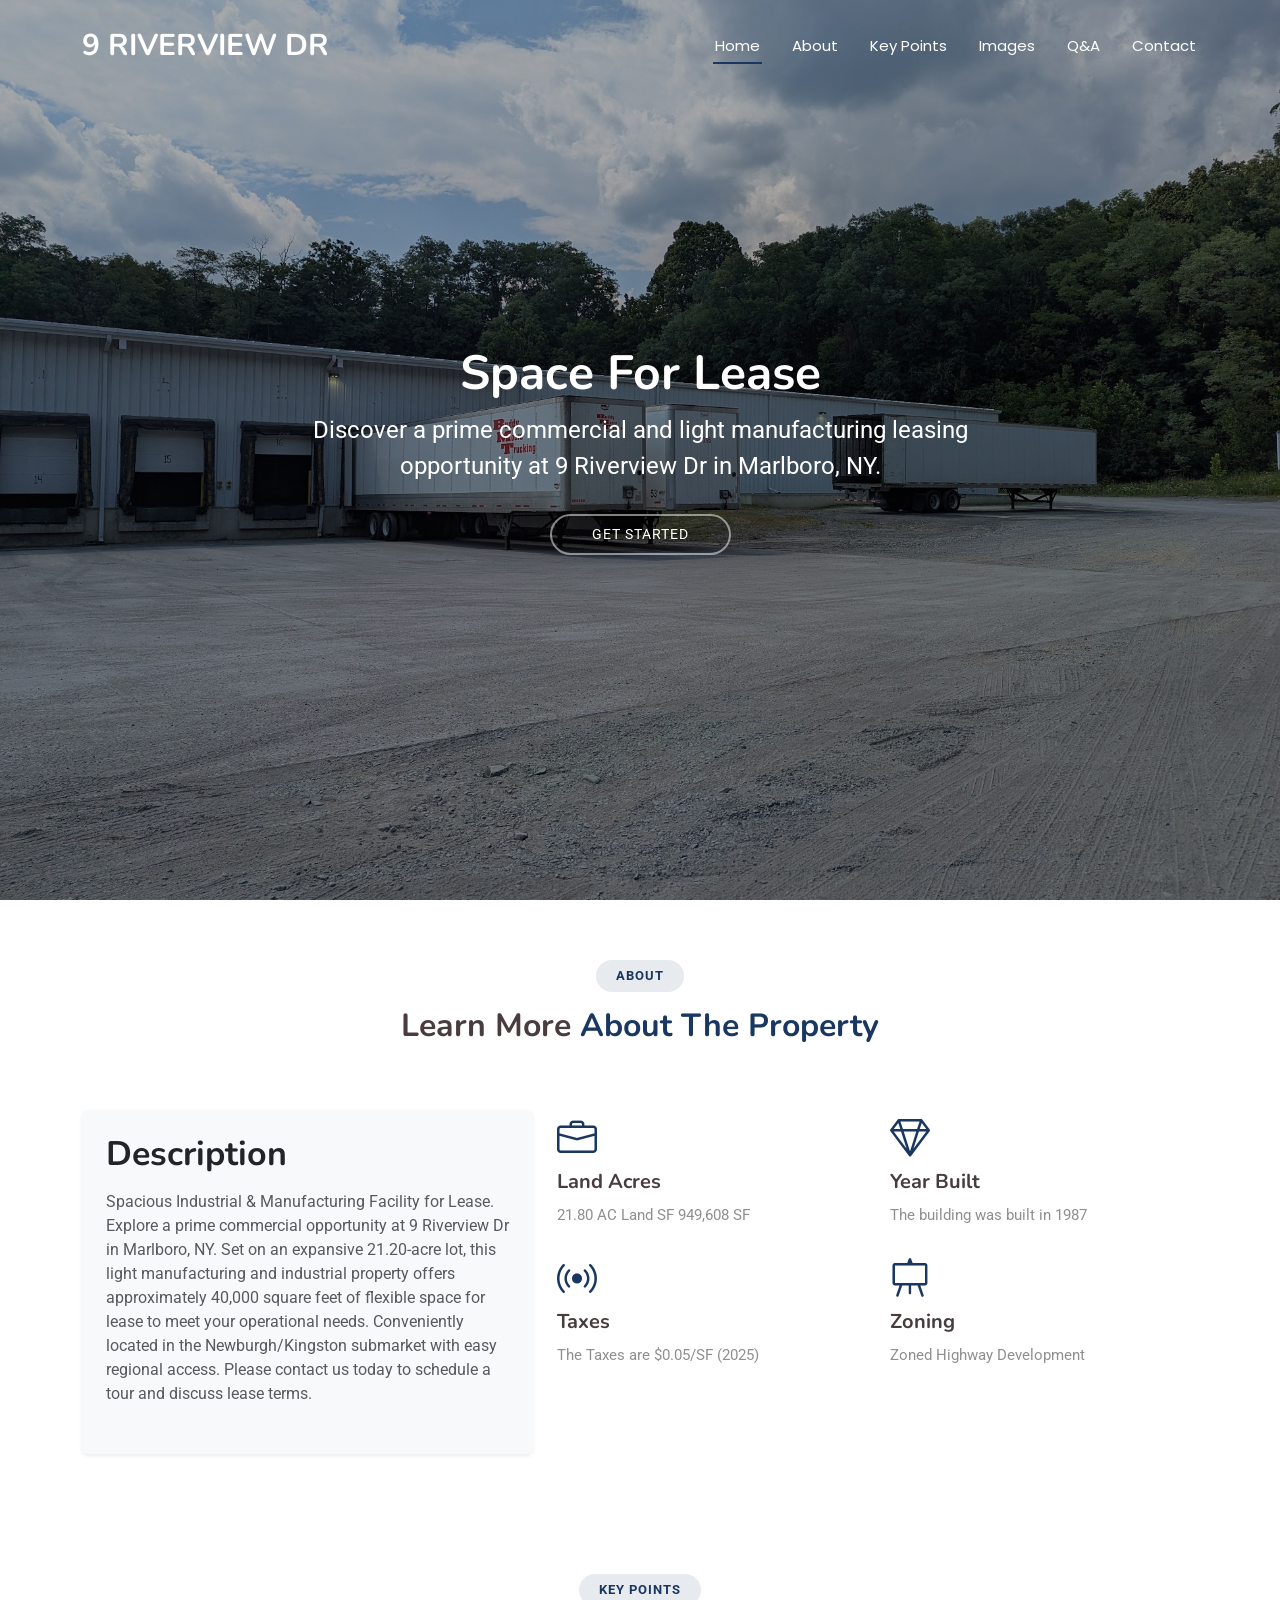
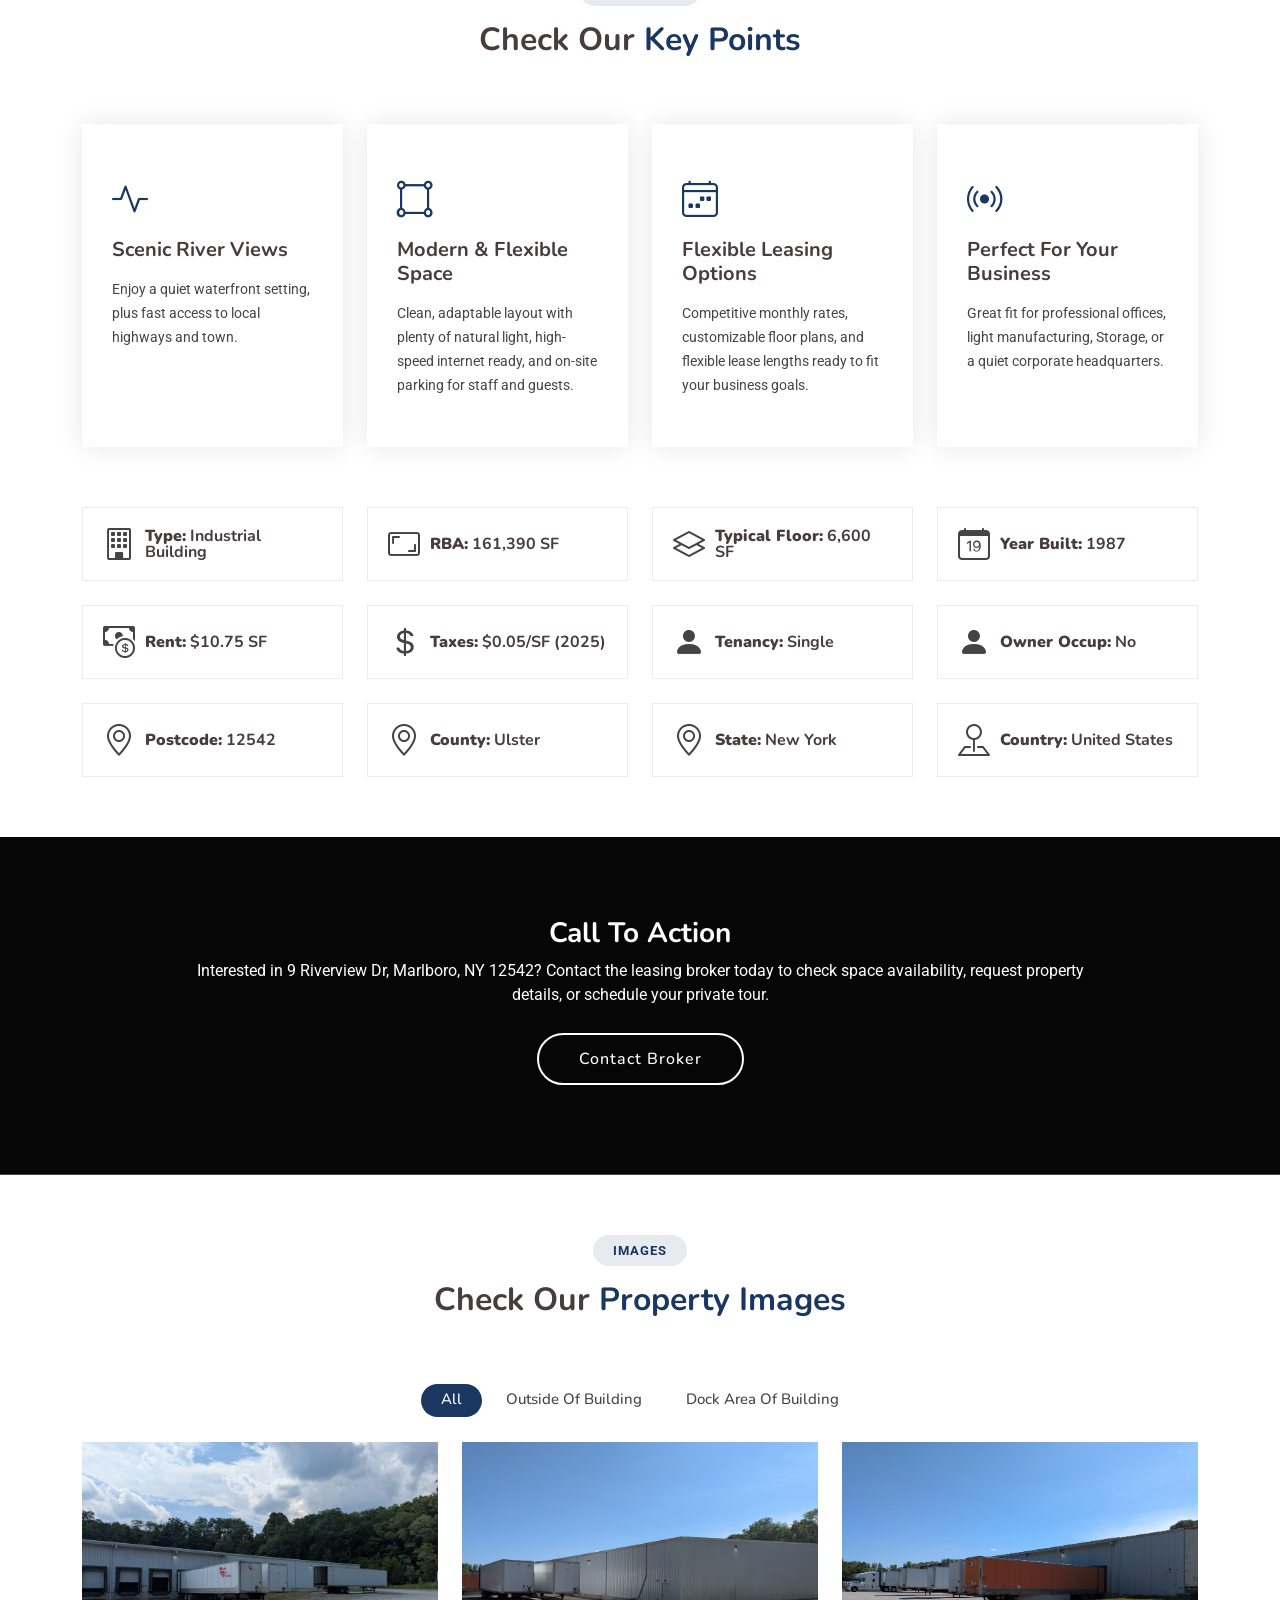
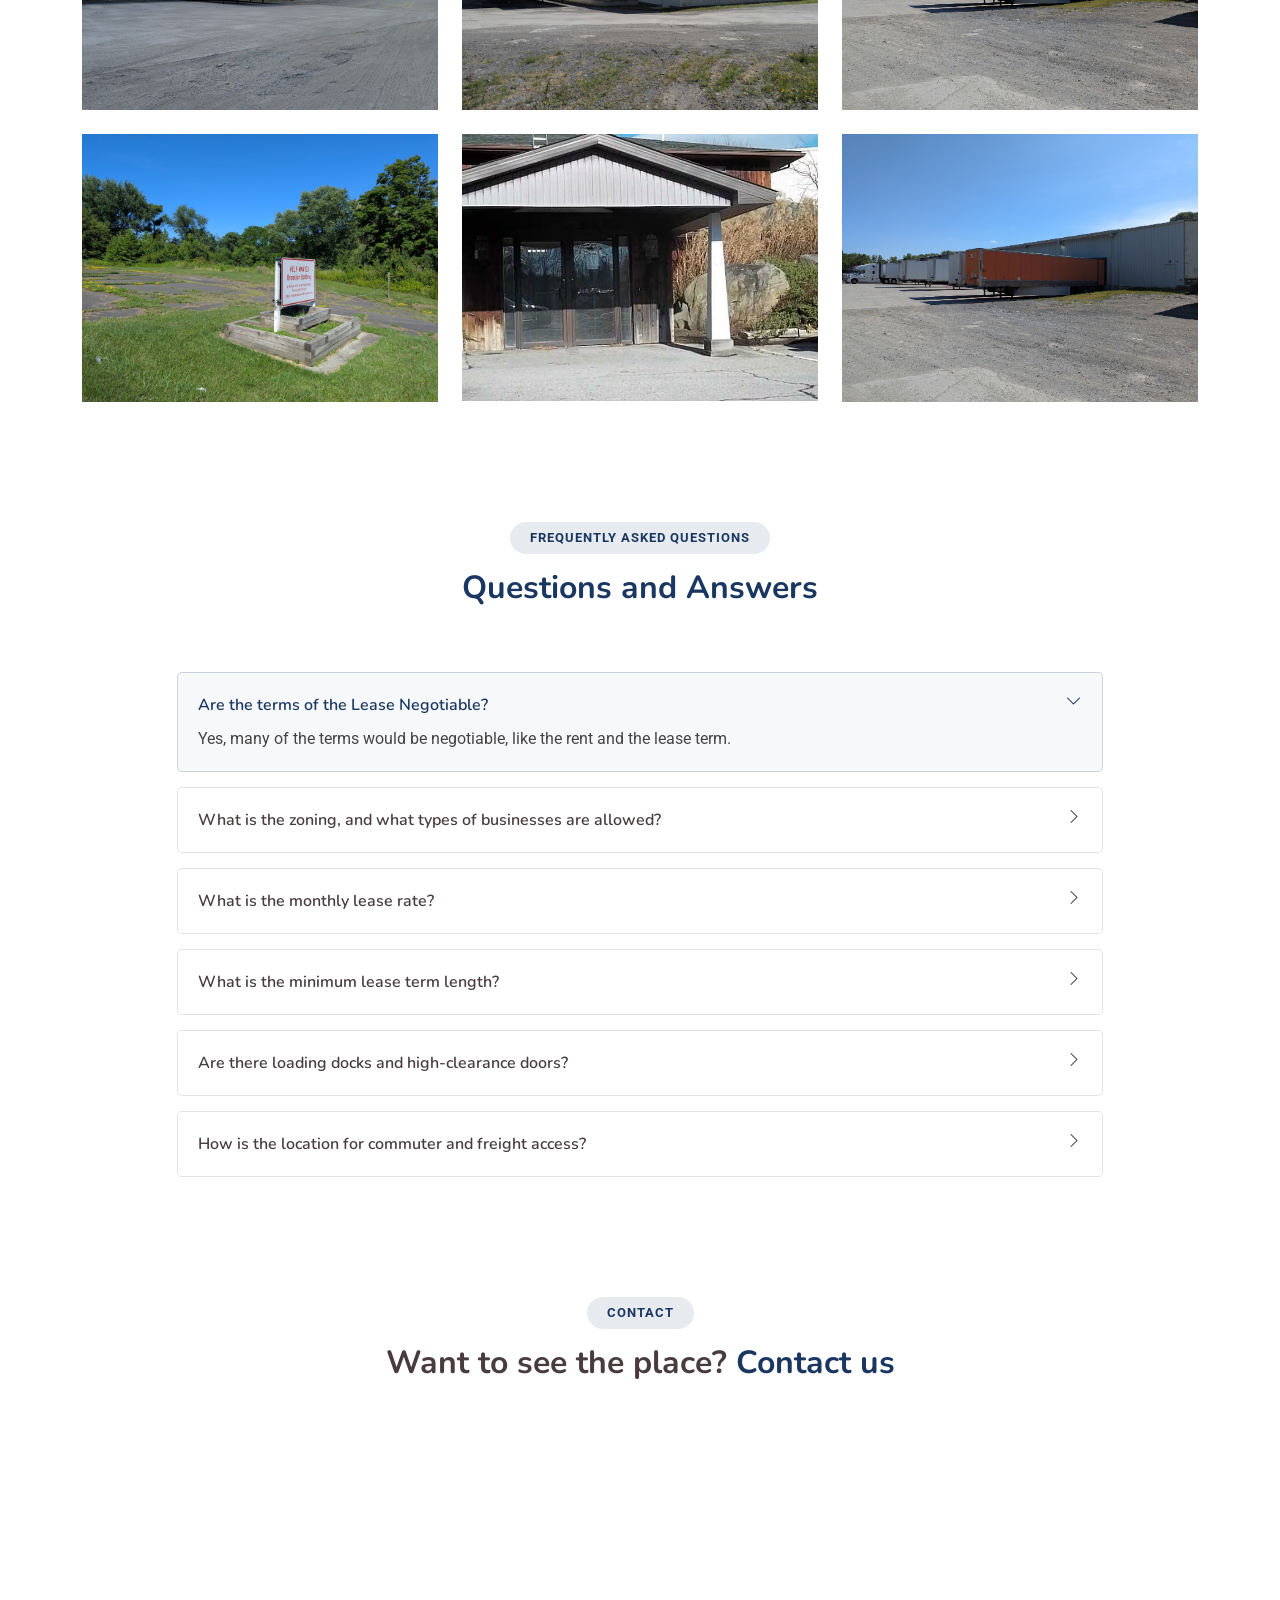
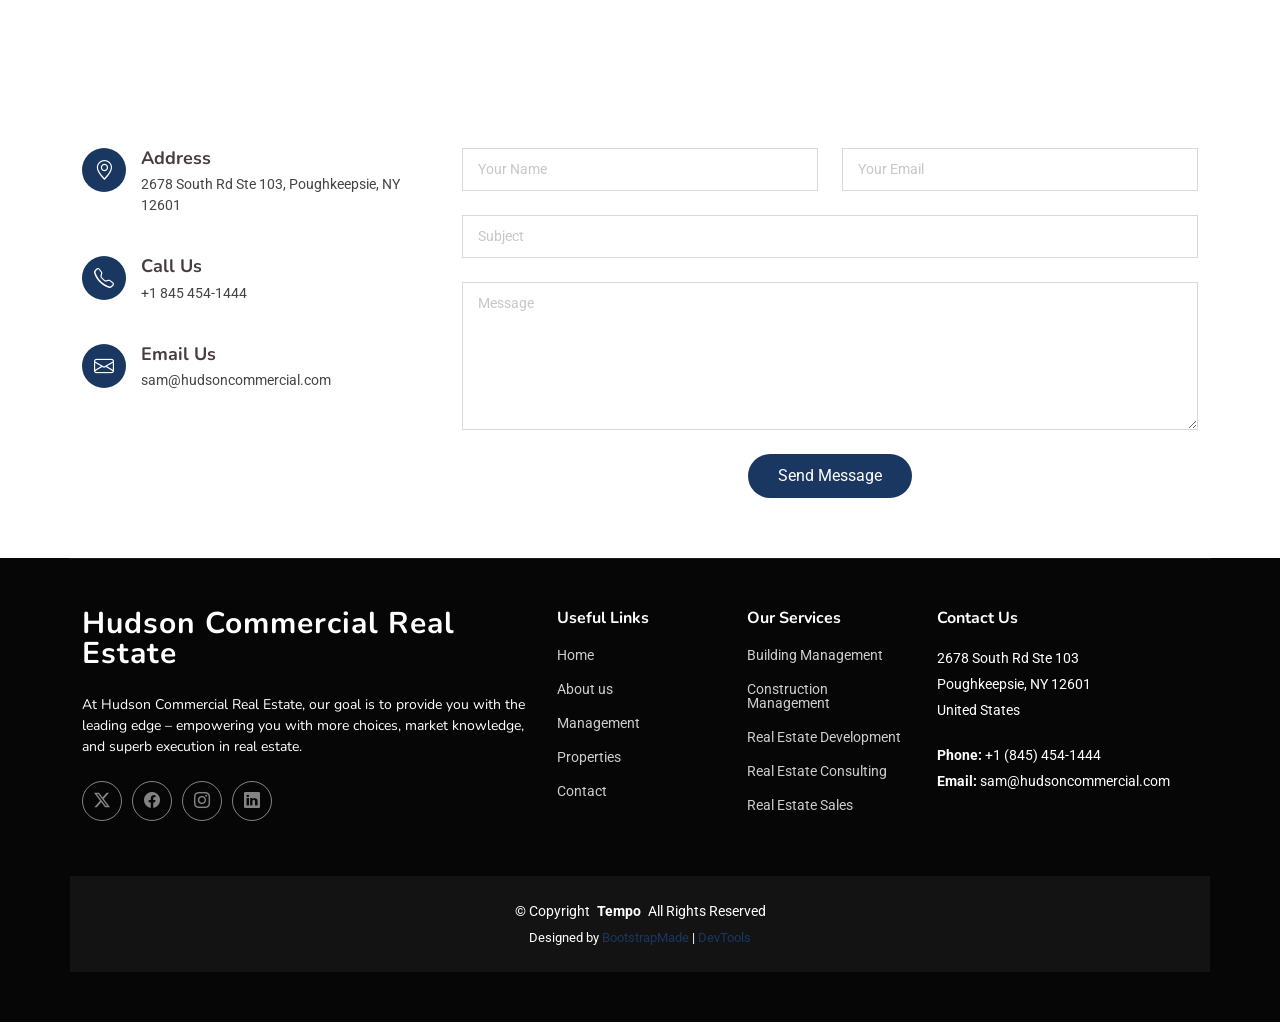
<file: index.html>
<!doctype html>
<html lang="en">
    <head>
        <meta charset="utf-8" />
        <meta content="width=device-width, initial-scale=1.0" name="viewport" />
        <title>9 Riverview Dr</title>
        <meta name="description" content="" />
        <meta name="keywords" content="" />

        <!-- Favicons -->
        <link href="files/img/favicon.png" rel="icon" />
        <link href="files/img/apple-touch-icon.png" rel="apple-touch-icon" />

        <!-- Fonts -->
        <link href="https://fonts.googleapis.com" rel="preconnect" />
        <link href="https://fonts.gstatic.com" rel="preconnect" crossorigin />
        <link
            href="https://fonts.googleapis.com/css2?family=Roboto:ital,wght@0,100;0,300;0,400;0,500;0,700;0,900;1,100;1,300;1,400;1,500;1,700;1,900&family=Poppins:ital,wght@0,100;0,200;0,300;0,400;0,500;0,600;0,700;0,800;0,900;1,100;1,200;1,300;1,400;1,500;1,600;1,700;1,800;1,900&family=Nunito:ital,wght@0,200;0,300;0,400;0,500;0,600;0,700;0,800;0,900;1,200;1,300;1,400;1,500;1,600;1,700;1,800;1,900&display=swap"
            rel="stylesheet"
        />

        <!-- Vendor CSS Files -->
        <link href="files/vendor/bootstrap/css/bootstrap.min.css" rel="stylesheet" />
        <link href="files/vendor/bootstrap-icons/bootstrap-icons.css" rel="stylesheet" />
        <link href="files/vendor/aos/aos.css" rel="stylesheet" />
        <link href="files/vendor/glightbox/css/glightbox.min.css" rel="stylesheet" />
        <link href="files/vendor/swiper/swiper-bundle.min.css" rel="stylesheet" />

        <!-- Main CSS File -->
        <link href="files/css/main.css" rel="stylesheet" />

      






        <!-- =======================================================
  * Template Name: Tempo
  * Template URL: https://bootstrapmade.com/tempo-free-onepage-bootstrap-theme/
  * Updated: Aug 07 2024 with Bootstrap v5.3.3
  * Author: BootstrapMade.com
  * License: https://bootstrapmade.com/license/
  ======================================================== -->
    </head>

    <body class="index-page">
        <header id="header" class="header d-flex align-items-center fixed-top">
            <div
                class="container-fluid container-xl position-relative d-flex align-items-center justify-content-between"
            >
                <a href="index.html" class="logo d-flex align-items-center">
                    <!-- Uncomment the line below if you also wish to use an image logo -->
                    <!-- <img src="files/img/logo.png" alt=""> -->
                    <h1 class="sitename">9 Riverview Dr</h1>
                </a>

                <nav id="navmenu" class="navmenu">
                    <ul>
                        <li><a href="#hero" class="active">Home</a></li>
                        <li><a href="#about">About</a></li>
                        <li><a href="#services">Key Points</a></li>
                        <li><a href="#portfolio">Images</a></li>

                        <li><a href="#faq">Q&A</a></li>

                        <li><a href="#contact">Contact</a></li>
                    </ul>
                    <i class="mobile-nav-toggle d-xl-none bi bi-list"></i>
                </nav>
            </div>
        </header>

        <main class="main">
            <!-- Hero Section -->
            <section id="hero" class="hero section dark-background">
                <img src="files/img/9-riverview-dr-image-4.jpg" alt="" data-aos="fade-in" />

                <div class="container text-center" data-aos="fade-up" data-aos-delay="100">
                    <div class="row justify-content-center">
                        <div class="col-lg-8">
                            <h2>Space For Lease</h2>
                            <p>
                                Discover a prime commercial and light manufacturing leasing opportunity at 9 Riverview
                                Dr in Marlboro, NY.
                            </p>
                            <a href="#about" class="btn-get-started">Get Started</a>
                        </div>
                    </div>
                </div>
            </section>
            <!-- /Hero Section -->

            <!-- About Section -->
            <section id="about" class="about section">
                <!-- Section Title -->
                <div class="container section-title" data-aos="fade-up">
                    <h2>About</h2>
                    <p>
                        <span>Learn More</span> <span class="description-title">About The Property<br /></span>
                    </p>
                </div>
                <!-- End Section Title -->

                <div class="container">
                    <div class="row gy-5">
                        <div class="content col-xl-5 d-flex flex-column" data-aos="fade-up" data-aos-delay="100">
                            <div class="description-area p-4 bg-light rounded shadow-sm">
                                <!-- Section Subheading -->

                                <!-- Main Feature Title -->
                                <h3 class="fw-bold text-dark mb-3">Description</h3>

                                <!-- Detailed Description Text -->
                                <p class="text-muted leading-relaxed mb-4">
                                    Spacious Industrial & Manufacturing Facility for Lease. Explore a prime commercial
                                    opportunity at 9 Riverview Dr in Marlboro, NY. Set on an expansive 21.20-acre lot,
                                    this light manufacturing and industrial property offers approximately 40,000 square
                                    feet of flexible space for lease to meet your operational needs. Conveniently located
                                    in the Newburgh/Kingston submarket with easy regional access. Please contact us
                                    today to schedule a tour and discuss lease terms.
                                </p>

                                <!-- Action Call to Action Button -->
                            </div>
                        </div>

                        <div class="col-xl-7" data-aos="fade-up" data-aos-delay="200">
                            <div class="row gy-4">
                                <div class="col-md-6 icon-box position-relative">
                                    <i class="bi bi-briefcase"></i>

                                    <h4><a href="" class="stretched-link">Land Acres</a></h4>
                                    <p>21.80 AC Land SF 949,608 SF</p>
                                </div>
                                <!-- Icon-Box -->

                                <div class="col-md-6 icon-box position-relative">
                                    <i class="bi bi-gem"></i>
                                    <h4><a href="" class="stretched-link">Year Built</a></h4>
                                    <p>The building was built in 1987</p>
                                </div>
                                <!-- Icon-Box -->

                                <div class="col-md-6 icon-box position-relative">
                                    <i class="bi bi-broadcast"></i>
                                    <h4><a href="" class="stretched-link">Taxes </a></h4>
                                    <p>The Taxes are $0.05/SF (2025)</p>
                                </div>
                                <!-- Icon-Box -->

                                <div class="col-md-6 icon-box position-relative">
                                    <i class="bi bi-easel"></i>
                                    <h4><a href="" class="stretched-link">Zoning</a></h4>

                                    <p>Zoned Highway Development</p>
                                </div>
                                <!-- Icon-Box -->
                            </div>
                        </div>
                    </div>
                </div>
            </section>
            <!-- /About Section -->

            <!-- Services Section -->
            <section id="services" class="services section">
                <!-- Section Title -->
                <div class="container section-title" data-aos="fade-up">
                    <h2>Key Points</h2>
                    <p>Check Our <span class="description-title">Key Points</span></p>
                </div>
                <!-- End Section Title -->

                <div class="container">
                    <div class="row gy-4">
                        <div class="col-xl-3 col-md-6 d-flex" data-aos="fade-up" data-aos-delay="100">
                            <div class="service-item position-relative">
                                <div class="icon"><i class="bi bi-activity icon"></i></div>
                                <h4><a href="" class="stretched-link">Scenic River Views</a></h4>

                                <p>Enjoy a quiet waterfront setting, plus fast access to local highways and town.</p>
                            </div>
                        </div>
                        <!-- End Service Item -->

                        <div class="col-xl-3 col-md-6 d-flex" data-aos="fade-up" data-aos-delay="200">
                            <div class="service-item position-relative">
                                <div class="icon"><i class="bi bi-bounding-box-circles icon"></i></div>
                                <h4><a href="" class="stretched-link">Modern & Flexible Space</a></h4>
                                <p>
                                    Clean, adaptable layout with plenty of natural light, high-speed internet ready, and
                                    on-site parking for staff and guests.
                                </p>
                            </div>
                        </div>
                        <!-- End Service Item -->

                        <div class="col-xl-3 col-md-6 d-flex" data-aos="fade-up" data-aos-delay="300">
                            <div class="service-item position-relative">
                                <div class="icon"><i class="bi bi-calendar4-week icon"></i></div>
                                <h4><a href="" class="stretched-link">Flexible Leasing Options</a></h4>

                                <p>
                                    Competitive monthly rates, customizable floor plans, and flexible lease lengths
                                    ready to fit your business goals.
                                </p>
                            </div>
                        </div>
                        <!-- End Service Item -->

                        <div class="col-xl-3 col-md-6 d-flex" data-aos="fade-up" data-aos-delay="400">
                            <div class="service-item position-relative">
                                <div class="icon"><i class="bi bi-broadcast icon"></i></div>
                                <h4><a href="" class="stretched-link">Perfect For Your Business</a></h4>

                                <p>
                                    Great fit for professional offices, light manufacturing, Storage, or a quiet corporate
                                    headquarters.
                                </p>
                            </div>
                        </div>
                        <!-- End Service Item -->
                    </div>
                </div>
            </section>
            <!-- /Services Section -->

            <!-- Features Section -->
            <section id="features" class="features section">
                <div class="container">
                    <div class="row gy-4">
                        <div class="col-lg-3 col-md-4" data-aos="fade-up" data-aos-delay="100">
                            <div class="features-item">
                                <i class="bi bi-building"></i>
                                <h3>
                                    <a href="" class="stretched-link">
                                        <strong></strong><strong>Type:</strong> Industrial Building</a
                                    >
                                </h3>
                            </div>
                        </div>
                        <!-- End Feature Item -->

                        <div class="col-lg-3 col-md-4" data-aos="fade-up" data-aos-delay="200">
                            <div class="features-item">
                                <i class="bi bi-aspect-ratio"></i>
                                <h3>
                                    <a href="" class="stretched-link"> <strong>RBA:</strong> 161,390 SF</a>
                                </h3>
                            </div>
                        </div>
                        <!-- End Feature Item -->

                        <div class="col-lg-3 col-md-4" data-aos="fade-up" data-aos-delay="300">
                            <div class="features-item">
                                <i class="bi bi-layers"></i>
                                <h3>
                                    <a href="" class="stretched-link"><strong>Typical Floor:</strong> 6,600 SF</a>
                                </h3>
                            </div>
                        </div>
                        <!-- End Feature Item -->

                        <div class="col-lg-3 col-md-4" data-aos="fade-up" data-aos-delay="400">
                            <div class="features-item">
                                <i class="bi bi-calendar-date"></i>
                                <h3>
                                    <a href="" class="stretched-link"><strong>Year Built:</strong> 1987</a>
                                </h3>
                            </div>
                        </div>
                        <!-- End Feature Item -->

                        <div class="col-lg-3 col-md-4" data-aos="fade-up" data-aos-delay="500">
                            <div class="features-item">
                                <i class="bi bi-cash-coin"></i>
                                <h3>
                                    <a href="" class="stretched-link"><strong>Rent:</strong> $10.75 SF</a>
                                </h3>
                            </div>
                        </div>
                        <!-- End Feature Item -->

                        <div class="col-lg-3 col-md-4" data-aos="fade-up" data-aos-delay="600">
                            <div class="features-item">
                                <i class="bi bi-currency-dollar"></i>
                                <h3>
                                    <a href="" class="stretched-link"><strong>Taxes:</strong> $0.05/SF (2025)</a>
                                </h3>
                            </div>
                        </div>
                        <!-- End Feature Item -->

                        <div class="col-lg-3 col-md-4" data-aos="fade-up" data-aos-delay="700">
                            <div class="features-item">
                                <i class="bi bi-person-fill"></i>
                                <h3>
                                    <a href="" class="stretched-link"><strong>Tenancy:</strong> Single</a>
                                </h3>
                            </div>
                        </div>
                        <!-- End Feature Item -->

                        <div class="col-lg-3 col-md-4" data-aos="fade-up" data-aos-delay="800">
                            <div class="features-item">
                                <i class="bi bi-person-fill"></i>
                                <h3>
                                    <a href="" class="stretched-link"><strong>Owner Occup:</strong> No</a>
                                </h3>
                            </div>
                        </div>
                        <!-- End Feature Item -->

                        <div class="col-lg-3 col-md-4" data-aos="fade-up" data-aos-delay="900">
                            <div class="features-item">
                                <i class="bi bi-geo-alt" aria-hidden="true"></i>
                                <h3>
                                    <a href="" class="stretched-link"><strong>Postcode:</strong> 12542</a>
                                </h3>
                            </div>
                        </div>
                        <!-- End Feature Item -->

                        <div class="col-lg-3 col-md-4" data-aos="fade-up" data-aos-delay="1000">
                            <div class="features-item">
                                <i class="bi bi-geo-alt"></i>
                                <h3>
                                    <a href="" class="stretched-link"><strong>County:</strong> Ulster</a>
                                </h3>
                            </div>
                        </div>
                        <!-- End Feature Item -->

                        <div class="col-lg-3 col-md-4" data-aos="fade-up" data-aos-delay="1100">
                            <div class="features-item">
                                <i class="bi bi bi-geo-alt"></i>
                                <h3>
                                    <a href="" class="stretched-link"><strong>State:</strong> New York</a>
                                </h3>
                            </div>
                        </div>
                        <!-- End Feature Item -->

                        <div class="col-lg-3 col-md-4" data-aos="fade-up" data-aos-delay="1200">
                            <div class="features-item">
                                <i class="bi bi-pin-map"></i>
                                <h3>
                                    <a href="" class="stretched-link"><strong>Country:</strong> United States</a>
                                </h3>
                            </div>
                        </div>
                        <!-- End Feature Item -->
                    </div>
                </div>
            </section>
            <!-- /Features Section -->

            <!-- Call To Action Section -->
            <section id="call-to-action" class="call-to-action section dark-background">
                <img src="files/img/9-riverview-dr-image-1.jpg" alt="" />

                <div class="container">
                    <div class="row justify-content-center" data-aos="zoom-in" data-aos-delay="100">
                        <div class="col-xl-10">
                            <div class="text-center">
                                <h3>Call To Action</h3>
                                <p>
                                    Interested in 9 Riverview Dr, Marlboro, NY 12542? Contact the leasing broker today
                                    to check space availability, request property details, or schedule your private
                                    tour.
                                </p>
                                <a class="cta-btn" data-bs-toggle="modal" data-bs-target="#brokerContactModal">
                                    Contact Broker</a
                                >
                            </div>
                        </div>
                    </div>
                </div>
            </section>
            <!-- /Call To Action Section -->

            <!-- Portfolio Section -->
            <section id="portfolio" class="portfolio section">
                <!-- Section Title -->
                <div class="container section-title" data-aos="fade-up">
                    <h2>Images</h2>
                    <p><span>Check Our</span> <span class="description-title">Property Images</span></p>
                </div>
                <!-- End Section Title -->

                <div class="container">
                    <div
                        class="isotope-layout"
                        data-default-filter="*"
                        data-layout="masonry"
                        data-sort="original-order"
                    >
                        <ul class="portfolio-filters isotope-filters" data-aos="fade-up" data-aos-delay="100">
                            <li data-filter="*" class="filter-active">All</li>
                            <li data-filter=".filter-app">Outside Of Building</li>
                            <li data-filter=".filter-product">Dock Area Of Building</li>

                            
                        </ul>
                        <!-- End Portfolio Filters -->

                        <div class="row gy-4 isotope-container" data-aos="fade-up" data-aos-delay="200">
                            <div class="col-lg-4 col-md-6 portfolio-item isotope-item filter-product">
                                <img src="files/img/9-riverview-dr-image-4.jpg" class="img-fluid" alt="" />
                                <div class="portfolio-info">
                                    <h4>Outside Of Building</h4>
                                    <p>
                                        Distant side view of the industrial/commercial building at 9 Riverview Drive in Marlboro, NY, showing the side exterior wall, surrounding lot, and the loading dock from afar.
                                    </p>
                                    <a
                                        href="files/img/9-riverview-dr-image-4.jpg"
                                        title="Outside Of Building"
                                        data-gallery="portfolio-gallery-product"
                                        class="glightbox preview-link"
                                        ><i class="bi bi-zoom-in"></i
                                    ></a>
                                    <a href="images.html" title="More Details" class="details-link"
                                        ><i class="bi bi-link-45deg"></i
                                    ></a>
                                </div>
                            </div>
                            <!-- End Portfolio Item -->
                            <div class="col-lg-4 col-md-6 portfolio-item isotope-item filter-app">
                                <img src="files/img/9-riverview-dr-image-2.jpg" class="img-fluid" alt="" />
                                <div class="portfolio-info">
                                    <h4>Outside Of Building</h4>
                                    <p>
                                     Distant view of the rear corner and side exterior of the commercial building at 9 Riverview Drive, showing the structure from the opposite side of the main front entrance.
                                    </p>
                                    <a
                                        href="files/img/9-riverview-dr-image-2.jpg"
                                        title="Outside Of Building"
                                        data-gallery="portfolio-gallery-app"
                                        class="glightbox preview-link"
                                        ><i class="bi bi-zoom-in"></i
                                    ></a>
                                    <a href="images.html" title="More Details" class="details-link"
                                        ><i class="bi bi-link-45deg"></i
                                    ></a>
                                </div>
                            </div>
                            <!-- End Portfolio Item -->

                            <div class="col-lg-4 col-md-6 portfolio-item isotope-item filter-product">
                                <img src="files/img/9-riverview-dr-image-1.jpg" class="img-fluid" alt="" />
                                <div class="portfolio-info">
                                    <h4>Outside Of Building</h4>
                                    <p>Rear exterior corner and loading dock area of the industrial building..</p>
                                    <a
                                        href="files/img/9-riverview-dr-image-1.jpg"
                                        title="Outside Of Building"
                                        data-gallery="portfolio-gallery-product"
                                        class="glightbox preview-link"
                                        ><i class="bi bi-zoom-in"></i
                                    ></a>
                                    <a href="images.html" title="More Details" class="details-link"
                                        ><i class="bi bi-link-45deg"></i
                                    ></a>
                                </div>
                            </div>
                            <!-- End Portfolio Item -->

                            <div class="col-lg-4 col-md-6 portfolio-item isotope-item filter-product">
                                <img src="files/img/9-riverview-dr-image-1.jpg" class="img-fluid" alt="" />
                                <div class="portfolio-info">
                                    <h4>Outside Of Building</h4>
                                    <p>
                                      Rear exterior corner and loading dock area of the industrial building. </p>
                                    <a
                                        href="files/img/9-riverview-dr-image-1.jpg"
                                        title="Outside Of Building"
                                        data-gallery="portfolio-gallery-product"
                                        class="glightbox preview-link"
                                        ><i class="bi bi-zoom-in"></i
                                    ></a>
                                    <a href="images.html" title="More Details" class="details-link"
                                        ><i class="bi bi-link-45deg"></i
                                    ></a>
                                </div>
                            </div>
                            <!-- End Portfolio Item -->

                            <div class="col-lg-4 col-md-6 portfolio-item isotope-item filter-app">
                                <img src="files/img/9-riverview-dr-image-3.jpg " class="img-fluid" alt="" />
                                <div class="portfolio-info">
                                    <h4>Outside Of Building</h4>
                                    <p>A rectangular metal sign for Brooklyn Bottling at 9 Riverview Drive in Marlboro, NY, displaying address numbers and the facility name near the main entry. Just behind or adjacent to this entrance post, an overlaid text notice or accompanying sign points out that customizable signage space should be available on or near this post for incoming tenants looking to lease the commercial facility</p></p>
                                    <a
                                        href="files/img/9-riverview-dr-image-3.jpg"
                                        title="Outside Of Building"
                                        data-gallery="portfolio-gallery-app"
                                        class="glightbox preview-link"
                                        ><i class="bi bi-zoom-in"></i
                                    ></a>
                                    <a href="images.html" title="More Details" class="details-link"
                                        ><i class="bi bi-link-45deg"></i
                                    ></a>
                                </div>
                            </div>
                            <!-- End Portfolio Item -->

             <div class="col-lg-4 col-md-6 portfolio-item isotope-item filter-app">
                                <img src="files/img/9-Riverview-Dr-1.jpg" class="img-fluid" alt="" />
                                <div class="portfolio-info">
                                    <h4>Outside Of Building</h4>
                                    <p>
                                         An image showing a heavy-duty commercial metal pedestrian door set into a neutral concrete or steel industrial facade, that is in front of the building.
                                    </p>
                                    <a
                                        href="files/img/9-Riverview-Dr-1.jpg"
                                        title="Outside Of Building"
                                        data-gallery="portfolio-gallery-app"
                                        class="glightbox preview-link"
                                        ><i class="bi bi-zoom-in"></i
                                    ></a>
                                    <a href="images.html" title="More Details" class="details-link"
                                        ><i class="bi bi-link-45deg"></i
                                    ></a>
                                </div>
                            </div>
                            <!-- End Portfolio Item -->

        
                            <!-- End Portfolio Item -->
                        </div>
                        <!-- End Portfolio Container -->
                    </div>
                </div>
            </section>
            <!-- /Portfolio Section -->

            <!-- Faq Section -->
            <section id="faq" class="faq section">
                <!-- Section Title -->
                <div class="container section-title" data-aos="fade-up">
                    <h2>Frequently Asked Questions</h2>
                    <p><span class="description-title">Questions and Answers</span></p>
                </div>
                <!-- End Section Title -->

                <div class="container">
                    <div class="row justify-content-center">
                        <div class="col-lg-10" data-aos="fade-up" data-aos-delay="100">
                            <div class="faq-container">
                                <div class="faq-item faq-active">
                                    <h3>Are the terms of the Lease Negotiable?</h3>
                                    <div class="faq-content">
                                        <p>
                                            Yes, many of the terms would be negotiable, like the rent and the lease term.
                                        </p>
                                    </div>
                                    <i class="faq-toggle bi bi-chevron-right"></i>
                                </div>
                                <!-- End Faq item-->

                                <div class="faq-item">
                                    <h3>What is the zoning, and what types of businesses are allowed?</h3>
                                    <div class="faq-content">
                                        <p>
                                            According to Town of Marlborough Zoning Code § 155-12 (Article IV), the HD 
                                            district outlines specific rules for commercial and light industrial
                                            operations: Light Industrial & Manufacturing: Activities focused on the
                                            manufacture, assemblage, treatment, or packaging of products are permitted,
                                            provided they operate completely without public hazard or nuisances like
                                            excessive noise, smoke, dust, or odors.Warehousing & Storage: Wholesale and
                                            Storage establishments are allowed, but they must be conducted inside
                                            completely enclosed buildings (open storage is allowed only if fully
                                            screened by an opaque fence or wall at least 8 feet high. Agricultural
                                            Processing (Special Use): Light industrial businesses focused specifically
                                            on manufacturing, processing, packaging, or warehousing agricultural
                                            Products can be permitted via a special use process. Commercial and Retail:
                                            Retail stores, shopping centers, commercial groups, and
                                            Business/professional offices are widely permitted to support the highway
                                            corridor.
                                        </p>
                                    </div>
                                    <i class="faq-toggle bi bi-chevron-right"></i>
                                </div>
                                <!-- End Faq item-->

                                <div class="faq-item">
                                    <h3>What is the monthly lease rate?</h3>
                                    <div class="faq-content">
                                        <p>
                                            $35,833.33 plus CAM and utilities.
                                        </p>
                                    </div>
                                    <i class="faq-toggle bi bi-chevron-right"></i>
                                </div>
                                <!-- End Faq item-->

                                <div class="faq-item">
                                    <h3>What is the minimum lease term length?</h3>
                                    <div class="faq-content">
                                        <p>5 Years.</p>
                                    </div>
                                    <i class="faq-toggle bi bi-chevron-right"></i>
                                </div>
                                <!-- End Faq item-->

                                <div class="faq-item">
                                    <h3>Are there loading docks and high-clearance doors?</h3>
                                    <div class="faq-content">
                                        <p>
                                           Yes, the facility includes loading docks and high-clearance doors, featuring 4 assigned docks and a bay space 4 feet away.
                                        </p>
                                    </div>
                                    <i class="faq-toggle bi bi-chevron-right"></i>
                                </div>
                                <!-- End Faq item-->

                                <div class="faq-item">
                                    <h3>How is the location for commuter and freight access?</h3>
                                    <div class="faq-content">
                                        <p>
                                        The building's location offers strong regional connectivity via US-9W and nearby major river crossings, making it well-suited for light manufacturing and warehousing.
                                        </p>
                                    </div>
                                    <i class="faq-toggle bi bi-chevron-right"></i>
                                </div>
                                <!-- End Faq item-->
                            </div>
                        </div>
                        <!-- End Faq Column-->
                    </div>
                </div>
            </section>
            <!-- /Faq Section -->

            <!-- Contact Section -->
            <section id="contact" class="contact section">
                <!-- Section Title -->
                <div class="container section-title" data-aos="fade-up">
                    <h2>Contact</h2>
                    <p>
                        <span>Want to see the place?</span> <span class="description-title">Contact us<br /></span>
                    </p>
                </div>
                <!-- End Section Title -->

                <div class="container" data-aos="fade-up" data-aos-delay="100">
                    <div class="mb-4" data-aos="fade-up" data-aos-delay="200">
                        <iframe
                            style="border: 0; width: 100%; height: 270px"
                            src="https://www.google.com/maps/embed?pb=!1m18!1m12!1m3!1d2840.543139646859!2d-73.92763529999999!3d41.6721171!2m3!1f0!2f0!3f0!3m2!1i1024!2i768!4f13.1!3m3!1m2!1s0x89dd3e997347b039%3A0x604641e3ad6405e1!2s2678%20South%20Rd%20Ste%20103%2C%20Poughkeepsie%2C%20NY%2012601!5e1!3m2!1sen!2sus!4v1785275972777!5m2!1sen!2sus"
                            width="600"
                            height="450"
                            style="border: 0"
                            allowfullscreen=""
                            loading="lazy"
                            referrerpolicy="strict-origin-when-cross-origin"
                        ></iframe>
                    </div>
                    <!-- End Google Maps -->

                    <div class="row gy-4">
                        <div class="col-lg-4">
                            <div class="info-item d-flex" data-aos="fade-up" data-aos-delay="300">
                                <i class="bi bi-geo-alt flex-shrink-0"></i>
                                <div>
                                    <h3>Address</h3>
                                    <p>2678 South Rd Ste 103, Poughkeepsie, NY 12601</p>
                                </div>
                            </div>
                            <!-- End Info Item -->

                            <div class="info-item d-flex" data-aos="fade-up" data-aos-delay="400">
                                <i class="bi bi-telephone flex-shrink-0"></i>
                                <div>
                                    <h3>Call Us</h3>
                                    <p>+1 845 454-1444</p>
                                </div>
                            </div>
                            <!-- End Info Item -->

                            <div class="info-item d-flex" data-aos="fade-up" data-aos-delay="500">
                                <i class="bi bi-envelope flex-shrink-0"></i>
                                <div>
                                    <h3>Email Us</h3>
                                    <p>sam@hudsoncommercial.com</p>
                                </div>
                            </div>
                            <!-- End Info Item -->
                        </div>

                        <div class="col-lg-8">
                            <form
                                action="forms/contact.php"
                                method="post"
                                class="php-email-form"
                                data-aos="fade-up"
                                data-aos-delay="200"
                            >
                                <div class="row gy-4">
                                    <div class="col-md-6">
                                        <input
                                            type="text"
                                            name="name"
                                            class="form-control"
                                            placeholder="Your Name"
                                            required=""
                                        />
                                    </div>

                                    <div class="col-md-6">
                                        <input
                                            type="email"
                                            class="form-control"
                                            name="email"
                                            placeholder="Your Email"
                                            required=""
                                        />
                                    </div>

                                    <div class="col-md-12">
                                        <input
                                            type="text"
                                            class="form-control"
                                            name="subject"
                                            placeholder="Subject"
                                            required=""
                                        />
                                    </div>

                                    <div class="col-md-12">
                                        <textarea
                                            class="form-control"
                                            name="message"
                                            rows="6"
                                            placeholder="Message"
                                            required=""
                                        ></textarea>
                                    </div>

                                    <div class="col-md-12 text-center">
                                        <div class="loading">Loading</div>
                                        <div class="error-message"></div>
                                        <div class="sent-message">Your message has been sent. Thank you!</div>

                                        <button type="submit">Send Message</button>
                                    </div>
                                </div>
                            </form>
                        </div>
                        <!-- End Contact Form -->
                    </div>
                </div>
            </section>
            <!-- /Contact Section -->
        </main>

        <footer id="footer" class="footer dark-background">
            <div class="container footer-top">
                <div class="row gy-4">
                    <div class="col-lg-5 col-md-12 footer-about">
                        <a href="index.html" class="logo d-flex align-items-center">
                            <span class="sitename">Hudson Commercial Real Estate</span>
                        </a>
                        <p>
                            At Hudson Commercial Real Estate, our goal is to provide you with the leading edge –
                            empowering you with more choices, market knowledge, and superb execution in real estate.
                        </p>

                        <div class="social-links d-flex mt-4">
                            <a href="https://twitter.com/noah15977842"><i class="bi bi-twitter-x"></i></a>
                            <a
                                href="https://www.facebook.com/Hudson-Commercial-Real-Estate-Corp-111074927066980/?view_public_for=111074927066980/"
                                ><i class="bi bi-facebook"></i
                            ></a>
                            <a href="https://www.instagram.com/hudson.commercial.real.estate/"
                                ><i class="bi bi-instagram"></i
                            ></a>
                            <a href="https://www.linkedin.com/company/hudson-commercial-real-estate-corp/"
                                ><i class="bi bi-linkedin"></i
                            ></a>
                        </div>
                    </div>

                    <div class="col-lg-2 col-6 footer-links">
                        <h4>Useful Links</h4>
                        <ul>
                            <li><a href="https://hudsoncommercial.com/ ">Home</a></li>
                            <li><a href="https://hudsoncommercial.com/frontpage/about/">About us</a></li>
                            <li><a href="https://hudsoncommercial.com/management/">Management</a></li>
                            <li><a href="https://hudsoncommercial.com/">Properties</a></li>
                            <li><a href="https://hudsoncommercial.com/contact-us/">Contact</a></li>
                        </ul>
                    </div>

                    <div class="col-lg-2 col-6 footer-links">
                        <h4>Our Services</h4>
                        <ul>
                            <li><a href="#">Building Management</a></li>
                            <li><a href="#">Construction Management</a></li>
                            <li><a href="#">Real Estate Development</a></li>
                            <li><a href="#">Real Estate Consulting</a></li>
                            <li><a href="#">Real Estate Sales</a></li>
                        </ul>
                    </div>

                    <div class="col-lg-3 col-md-12 footer-contact text-center text-md-start">
                        <h4>Contact Us</h4>
                        <p>2678 South Rd Ste 103</p>
                        <p>Poughkeepsie, NY 12601</p>
                        <p>United States</p>
                        <p class="mt-4"><strong>Phone:</strong> <span> +1 (845) 454-1444</span></p>
                        <p><strong>Email:</strong> <span>sam@hudsoncommercial.com</span></p>
                    </div>
                </div>
            </div>

            <div class="container copyright text-center mt-4">
                <p>
                    © <span>Copyright</span> <strong class="px-1 sitename">Tempo</strong>
                    <span>All Rights Reserved</span>
                </p>
                <div class="credits">
                    <!-- All the links in the footer should remain intact. -->
                    <!-- You can delete the links only if you've purchased the pro version. -->
                    <!-- Licensing information: https://bootstrapmade.com/license/ -->
                    <!-- Purchase the pro version with working PHP/AJAX contact form: [buy-url] -->
                    Designed by <a href="https://bootstrapmade.com/">BootstrapMade</a> |
                    <a href="https://bootstrapmade.com/tools/">DevTools</a>
                </div>
            </div>
        </footer>

        <!-- Scroll Top -->
        <a href="#" id="scroll-top" class="scroll-top d-flex align-items-center justify-content-center"
            ><i class="bi bi-arrow-up-short"></i
        ></a>

        <!-- Preloader -->
        <div id="preloader"></div>

        <!-- Vendor JS Files -->
        <script src="files/vendor/bootstrap/js/bootstrap.bundle.min.js"></script>
        <script src="files/vendor/php-email-form/validate.js"></script>
        <script src="files/vendor/aos/aos.js"></script>
        <script src="files/vendor/glightbox/js/glightbox.min.js"></script>
        <script src="files/vendor/imagesloaded/imagesloaded.pkgd.min.js"></script>
        <script src="files/vendor/isotope-layout/isotope.pkgd.min.js"></script>
        <script src="files/vendor/swiper/swiper-bundle.min.js"></script>

        <!-- Main JS File -->
        <script src="files/js/main.js"></script>
    </body>

    <div class="modal fade" id="brokerContactModal" tabindex="-1" aria-labelledby="brokerModalLabel" aria-hidden="true">
        <div class="modal-dialog modal-dialog-centered">
            <div class="modal-content text-center p-3">
                <div class="modal-header border-0">
                    <h5 class="modal-title w-100" id="brokerModalLabel">Broker Contact Info</h5>
                    <button type="button" class="btn-close" data-bs-dismiss="modal" aria-label="Close"></button>
                </div>
                <div class="modal-body">
                    <img
                        src="files/img/Sam-Finnerman.jpg"
                        alt="Broker Name"
                        class="rounded-circle mb-3 shadow"
                        width="100"
                        height="100"
                    />
                    <h4 class="mb-1">Sam Finnerman</h4>
                    <p class="text-muted mb-4">Senior Real Estate Broker</p>

                    <div class="d-grid gap-2 col-8 mx-auto">
                        <a href="tel:+845-454-1444" class="btn btn-success">
                            <i class="bi bi-telephone-fill"></i> Call: +1 (845) 454-1444
                        </a>
                        <a href="mailto:sam@hudsoncommercial.com" class="btn btn-outline-primary">
                            <i class="bi bi-envelope-fill"></i> Email Broker
                        </a>
                    </div>
                </div>
                <div class="modal-footer border-0 justify-content-center">
                    <small class="text-muted">Licensed Broker • Available Mon-Fri</small>
                </div>
            </div>
        </div>
    </div>
</html>
</file>
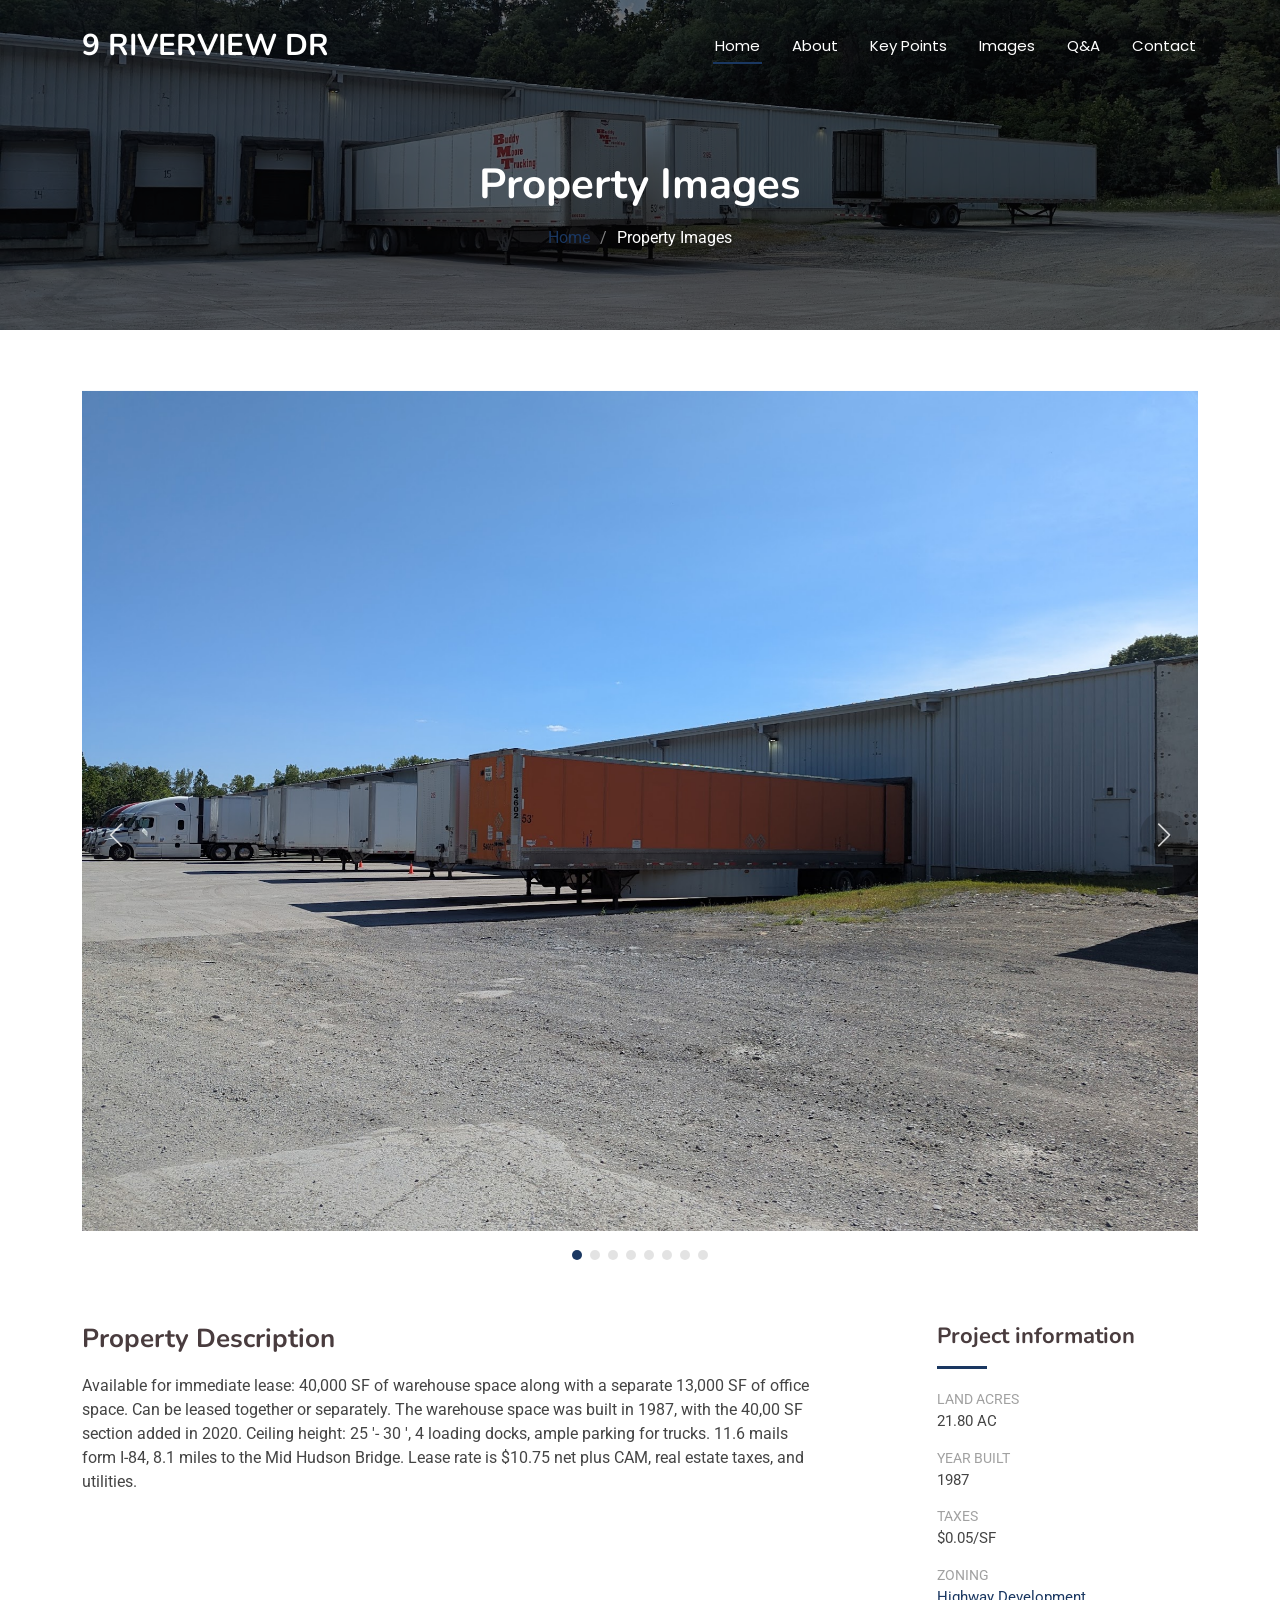
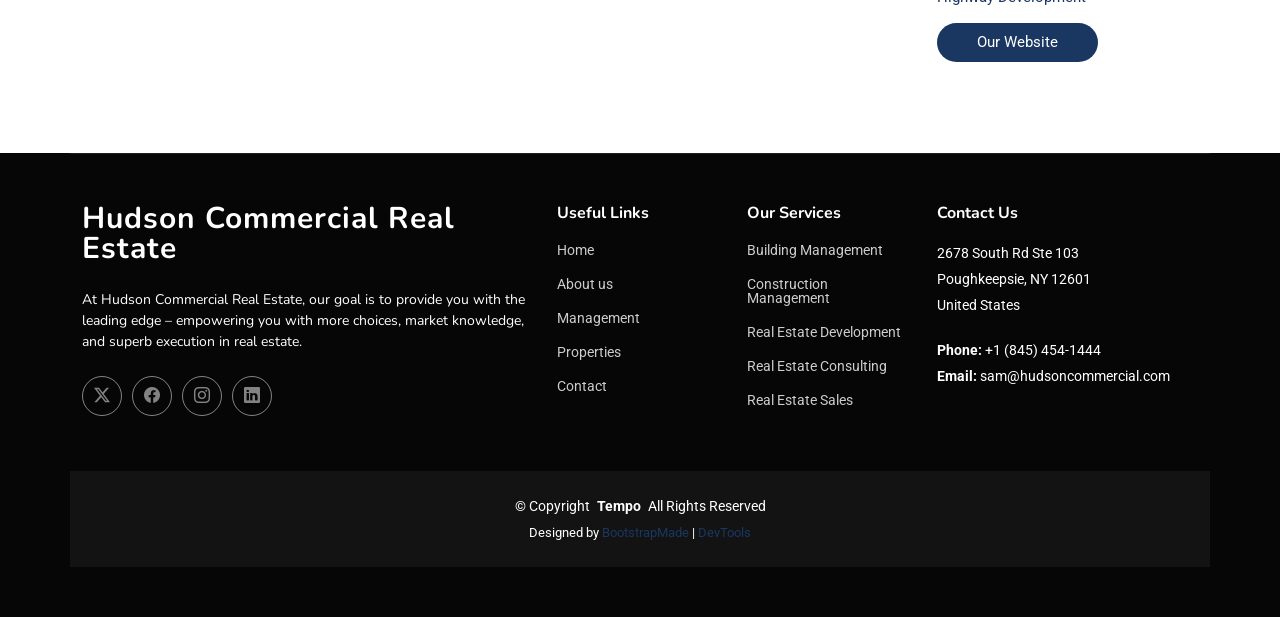
<file: images.html>
<!DOCTYPE html>
<html lang="en">

<head>
  <meta charset="utf-8">
  <meta content="width=device-width, initial-scale=1.0" name="viewport">
  <title>Portfolio Details - Tempo Bootstrap Template</title>
  <meta name="description" content="">
  <meta name="keywords" content="">

  <!-- Favicons -->
  <link href="files/img/favicon.png" rel="icon">
  <link href="files/img/apple-touch-icon.png" rel="apple-touch-icon">

  <!-- Fonts -->
  <link href="https://fonts.googleapis.com" rel="preconnect">
  <link href="https://fonts.gstatic.com" rel="preconnect" crossorigin>
  <link href="https://fonts.googleapis.com/css2?family=Roboto:ital,wght@0,100;0,300;0,400;0,500;0,700;0,900;1,100;1,300;1,400;1,500;1,700;1,900&family=Poppins:ital,wght@0,100;0,200;0,300;0,400;0,500;0,600;0,700;0,800;0,900;1,100;1,200;1,300;1,400;1,500;1,600;1,700;1,800;1,900&family=Nunito:ital,wght@0,200;0,300;0,400;0,500;0,600;0,700;0,800;0,900;1,200;1,300;1,400;1,500;1,600;1,700;1,800;1,900&display=swap" rel="stylesheet">

  <!-- Vendor CSS Files -->
  <link href="files/vendor/bootstrap/css/bootstrap.min.css" rel="stylesheet">
  <link href="files/vendor/bootstrap-icons/bootstrap-icons.css" rel="stylesheet">
  <link href="files/vendor/aos/aos.css" rel="stylesheet">
  <link href="files/vendor/glightbox/css/glightbox.min.css" rel="stylesheet">
  <link href="files/vendor/swiper/swiper-bundle.min.css" rel="stylesheet">

  <!-- Main CSS File -->
  <link href="files/css/main.css" rel="stylesheet">

  <!-- =======================================================
  * Template Name: Tempo
  * Template URL: https://bootstrapmade.com/tempo-free-onepage-bootstrap-theme/
  * Updated: Aug 07 2024 with Bootstrap v5.3.3
  * Author: BootstrapMade.com
  * License: https://bootstrapmade.com/license/
  ======================================================== -->
</head>

<body class="portfolio-details-page">

 
  <header id="header" class="header d-flex align-items-center fixed-top">
    <div class="container-fluid container-xl position-relative d-flex align-items-center justify-content-between">

      <a href="index.html" class="logo d-flex align-items-center">
        <!-- Uncomment the line below if you also wish to use an image logo -->
        <!-- <img src="files/img/logo.png" alt=""> -->
        <h1 class="sitename">9 Riverview Dr</h1>
      </a>

      <nav id="navmenu" class="navmenu">
        <ul>
          <li><a href="index.html#hero" class="active">Home</a></li>
          <li><a href="index.html#about">About</a></li>
          <li><a href="index.html#services">Key Points</a></li>
          <li><a href="index.html#portfolio">Images</a></li>

          <li><a href="index.html#faq">Q&A</a></li>
    
          <li><a href="index.html#contact">Contact</a></li>
        </ul>
        <i class="mobile-nav-toggle d-xl-none bi bi-list"></i>
      </nav>

    </div>
  
  </header>

  <main class="main">

    <!-- Page Title -->
    <div class="page-title dark-background" style="background-image: url(files/img/9-riverview-dr-image-4.jpg);">
      <div class="container position-relative">
        <h1>Property Images </h1>
       



        <p></p>
        <nav class="breadcrumbs">
          <ol>
           
            <li><a href="index.html">Home</a></li>
            <li class="current">Property Images</li>
          </ol>
        </nav>
      </div>
    </div><!-- End Page Title -->

    <!-- Portfolio Details Section -->
    <section id="portfolio-details" class="portfolio-details section">

      <div class="container" data-aos="fade-up">

        <div class="portfolio-details-slider swiper init-swiper">
          <script type="application/json" class="swiper-config">
            {
              "loop": true,
              "speed": 600,
              "autoplay": {
                "delay": 5000
              },
              "slidesPerView": "auto",
              "navigation": {
                "nextEl": ".swiper-button-next",
                "prevEl": ".swiper-button-prev"
              },
              "pagination": {
                "el": ".swiper-pagination",
                "type": "bullets",
                "clickable": true
              }
            }
          </script>
          <div class="swiper-wrapper align-items-center">

            <div class="swiper-slide">
              <img src="files/img/9-riverview-dr-image-1.jpg" alt="">
            </div>

            <div class="swiper-slide">
              <img src="files/img/9-riverview-dr-image-2.jpg" alt="">
            </div>

            <div class="swiper-slide">
              <img src="files/img/9-riverview-dr-image-3.jpg" alt="">
            </div>

            <div class="swiper-slide">
              <img src="files/img/9-riverview-dr-image-4.jpg" alt="">
            </div>
                 <div class="swiper-slide">
              <img src="files/img/image.jpg" alt="">
            </div>

       


        
                <div class="swiper-slide">
              <img src="files/img/9-Riverview-Dr-2.jpg" alt="">
            </div>
                <div class="swiper-slide">
              <img src="files/img/9-Riverview-Dr-3.jpg" alt="">
            </div>
                <div class="swiper-slide">
              <img src="files/img/9-Riverview-Dr-4.jpg" alt="">
            </div>
         
          </div>
          <div class="swiper-button-prev"></div>
          <div class="swiper-button-next"></div>
          <div class="swiper-pagination"></div>
        </div>
  <div class="row justify-content-between gy-4 mt-4">

         
    
    <div class="col-lg-8" data-aos="fade-up">
            <div class="portfolio-description">
              <h2>Property Description</h2>
              <p>
            
               Available for immediate lease: 40,000 SF of warehouse space along with a separate 13,000 SF of office space. Can be leased together or separately. The warehouse space was built in 1987, with the 40,00 SF section added in 2020. Ceiling height: 25 '- 30 ', 4 loading docks, ample parking for trucks. 11.6 mails form I-84, 8.1 miles to the Mid Hudson Bridge. Lease rate is $10.75 net plus CAM, real estate taxes, and utilities. </p>
            


           

       

            </div>
          </div>

          <div class="col-lg-3" data-aos="fade-up" data-aos-delay="100">
            <div class="portfolio-info">
              <h3>Project information</h3>    
              <ul>
                <li><strong>Land Acres</strong> 21.80 AC</li>
                <li><strong>Year Built</strong> 1987</li>
                <li><strong>Taxes</strong> $0.05/SF</li>
                <li><strong>Zoning</strong> <a href="#">Highway Development</a></li>
                <li><a href="https://hudsoncommercial.com/" class="btn-visit align-self-start">Our Website</a></li>
              </ul>
            </div>
          </div>

        </div>

      </div>

    </section><!-- /Portfolio Details Section -->

  </main>

  <footer id="footer" class="footer dark-background">

    <div class="container footer-top">
      <div class="row gy-4">
        <div class="col-lg-5 col-md-12 footer-about">
          <a href="index.html" class="logo d-flex align-items-center">
            <span class="sitename">Hudson Commercial Real Estate</span>
          </a>
          <p>At Hudson Commercial Real Estate, our goal is to provide you with the leading edge – empowering you with more choices, market knowledge, and superb execution in real estate.
</p>
          



          <div class="social-links d-flex mt-4">
            <a href="https://twitter.com/noah15977842"><i class="bi bi-twitter-x"></i></a>
            <a href="https://www.facebook.com/Hudson-Commercial-Real-Estate-Corp-111074927066980/?view_public_for=111074927066980/"><i class="bi bi-facebook"></i></a>
            <a href="https://www.instagram.com/hudson.commercial.real.estate/"><i class="bi bi-instagram"></i></a>
            <a href="https://www.linkedin.com/company/hudson-commercial-real-estate-corp/"><i class="bi bi-linkedin"></i></a>
          </div>
        </div>

        <div class="col-lg-2 col-6 footer-links">
          <h4>Useful Links</h4>
          <ul>
            <li><a href="https://hudsoncommercial.com/ ">Home</a></li>
            <li><a href="https://hudsoncommercial.com/frontpage/about/">About us</a></li>
            <li><a href="https://hudsoncommercial.com/management/">Management</a></li>
            <li><a href="https://hudsoncommercial.com/">Properties</a></li>
            <li><a href="https://hudsoncommercial.com/contact-us/">Contact</a></li>
          </ul>
        </div>

        <div class="col-lg-2 col-6 footer-links">
          <h4>Our Services</h4>
          <ul>
            <li><a href="#">Building Management</a></li>
            <li><a href="#">Construction Management</a></li>
            <li><a href="#">Real Estate Development</a></li>
            <li><a href="#">Real Estate Consulting</a></li>
            <li><a href="#">Real Estate Sales</a></li>
          </ul>
        </div>

        <div class="col-lg-3 col-md-12 footer-contact text-center text-md-start">
          <h4>Contact Us</h4>
          <p>2678 South Rd Ste 103
</p>
          <p>Poughkeepsie, NY 12601</p>
          <p>United States</p>
          <p class="mt-4"><strong>Phone:</strong> <span>
+1 (845) 454-1444</span></p>
          <p><strong>Email:</strong> <span>sam@hudsoncommercial.com</span></p>
        </div>

      </div>
    </div>

    <div class="container copyright text-center mt-4">
      <p>© <span>Copyright</span> <strong class="px-1 sitename">Tempo</strong> <span>All Rights Reserved</span></p>
      <div class="credits">
        <!-- All the links in the footer should remain intact. -->
        <!-- You can delete the links only if you've purchased the pro version. -->
        <!-- Licensing information: https://bootstrapmade.com/license/ -->
        <!-- Purchase the pro version with working PHP/AJAX contact form: [buy-url] -->
        Designed by <a href="https://bootstrapmade.com/">BootstrapMade</a> | <a href="https://bootstrapmade.com/tools/">DevTools</a>
      </div>
    </div>

  </footer>

  <!-- Scroll Top -->
  
  <a href="#" id="scroll-top" class="scroll-top d-flex align-items-center justify-content-center"><i class="bi bi-arrow-up-short"></i></a>

  <!-- Preloader -->
  <div id="preloader"></div>

  <!-- Vendor JS Files -->
  <script src="files/vendor/bootstrap/js/bootstrap.bundle.min.js"></script>
  <script src="files/vendor/php-email-form/validate.js"></script>
  <script src="files/vendor/aos/aos.js"></script>
  <script src="files/vendor/glightbox/js/glightbox.min.js"></script>
  <script src="files/vendor/imagesloaded/imagesloaded.pkgd.min.js"></script>
  <script src="files/vendor/isotope-layout/isotope.pkgd.min.js"></script>
  <script src="files/vendor/swiper/swiper-bundle.min.js"></script>

  <!-- Main JS File -->
  <script src="files/js/main.js"></script>

</body>

</html>
</file>
<file: files/css/main.css>
/**
* Template Name: Tempo
* Template URL: https://bootstrapmade.com/tempo-free-onepage-bootstrap-theme/
* Updated: Aug 07 2024 with Bootstrap v5.3.3
* Author: BootstrapMade.com
* License: https://bootstrapmade.com/license/
*/

/*--------------------------------------------------------------
# Font & Color Variables
# Help: https://bootstrapmade.com/color-system/
--------------------------------------------------------------*/
/* Fonts */
:root {
  --default-font: "Roboto",  system-ui, -apple-system, "Segoe UI", Roboto, "Helvetica Neue", Arial, "Noto Sans", "Liberation Sans", sans-serif, "Apple Color Emoji", "Segoe UI Emoji", "Segoe UI Symbol", "Noto Color Emoji";
  --heading-font: "Nunito",  sans-serif;
  --nav-font: "Poppins",  sans-serif;
}

/* Global Colors - The following color variables are used throughout the website. Updating them here will change the color scheme of the entire website */
:root { 
  --background-color: #ffffff; /* Background color for the entire website, including individual sections */
  --default-color: #444444; /* Default color used for the majority of the text content across the entire website */
  --heading-color: #493c3e; /* Color for headings, subheadings and title throughout the website */
  --accent-color: rgba(26, 55, 97, 1); /* Accent color that represents your brand on the website. It's used for buttons, links, and other elements that need to stand out */
  --surface-color: #ffffff; /* The surface color is used as a background of boxed elements within sections, such as cards, icon boxes, or other elements that require a visual separation from the global background. */
  --contrast-color: #ffffff; /* Contrast color for text, ensuring readability against backgrounds of accent, heading, or default colors. */
}

/* Nav Menu Colors - The following color variables are used specifically for the navigation menu. They are separate from the global colors to allow for more customization options */
:root {
  --nav-color: #ffffff;  /* The default color of the main navmenu links */
  --nav-hover-color: rgba(26, 55, 97, 1); /* Applied to main navmenu links when they are hovered over or active */
  --nav-mobile-background-color: #ffffff; /* Used as the background color for mobile navigation menu */
  --nav-dropdown-background-color: #ffffff; /* Used as the background color for dropdown items that appear when hovering over primary navigation items */
  --nav-dropdown-color: #444444; /* Used for navigation links of the dropdown items in the navigation menu. */
  --nav-dropdown-hover-color: rgba(26, 55, 97, 1); /* Similar to --nav-hover-color, this color is applied to dropdown navigation links when they are hovered over. */
}

/* Color Presets - These classes override global colors when applied to any section or element, providing reuse of the sam color scheme. */

.light-background {
  --background-color: #f9f9f9;
  --surface-color: #ffffff;
}

.dark-background {
  --background-color: #060606;
  --default-color: #ffffff;
  --heading-color: #ffffff;
  --surface-color: #252525;
  --contrast-color: #ffffff;
}

/* Smooth scroll */
:root {
  scroll-behavior: smooth;
}

/*--------------------------------------------------------------
# General Styling & Shared Classes
--------------------------------------------------------------*/
body {
  color: var(--default-color);
  background-color: var(--background-color);
  font-family: var(--default-font);
}

a {
  color: var(--accent-color);
  text-decoration: none;
  transition: 0.3s;
}

a:hover {
  color: color-mix(in srgb, var(--accent-color), transparent 25%);
  text-decoration: none;
}

h1,
h2,
h3,
h4,
h5,
h6 {
  color: var(--heading-color);
  font-family: var(--heading-font);
}

/* PHP Email Form Messages
------------------------------*/
.php-email-form .error-message {
  display: none;
  background: #df1529;
  color: #ffffff;
  text-align: left;
  padding: 15px;
  margin-bottom: 24px;
  font-weight: 600;
}

.php-email-form .sent-message {
  display: none;
  color: #ffffff;
  background: #059652;
  text-align: center;
  padding: 15px;
  margin-bottom: 24px;
  font-weight: 600;
}

.php-email-form .loading {
  display: none;
  background: var(--surface-color);
  text-align: center;
  padding: 15px;
  margin-bottom: 24px;
}

.php-email-form .loading:before {
  content: "";
  display: inline-block;
  border-radius: 50%;
  width: 24px;
  height: 24px;
  margin: 0 10px -6px 0;
  border: 3px solid var(--accent-color);
  border-top-color: var(--surface-color);
  animation: php-email-form-loading 1s linear infinite;
}

@keyframes php-email-form-loading {
  0% {
    transform: rotate(0deg);
  }

  100% {
    transform: rotate(360deg);
  }
}

/*--------------------------------------------------------------
# Global Header
--------------------------------------------------------------*/
.header {
  --background-color: rgba(255, 255, 255, 0);
  --default-color: #ffffff;
  --heading-color: #ffffff;
  color: var(--default-color);
  background-color: var(--background-color);
  padding: 20px 0;
  transition: all 0.5s;
  z-index: 997;
}

.header .logo {
  line-height: 1;
}

.header .logo img {
  max-height: 32px;
  margin-right: 8px;
}

.header .logo h1 {
  font-size: 30px;
  margin: 0;
  font-weight: 700;
  text-transform: uppercase;
  color: var(--heading-color);
}

.scrolled .header {
  box-shadow: 0px 0 18px rgba(0, 0, 0, 0.1);
}

/* Global Header on Scroll
------------------------------*/
.scrolled .header {
  --background-color: rgba(0, 0, 0, 0.8);
}

/*--------------------------------------------------------------
# Navigation Menu
--------------------------------------------------------------*/
/* Desktop Navigation */
@media (min-width: 1200px) {
  .navmenu {
    padding: 0;
  }

  .navmenu ul {
    margin: 0;
    padding: 0;
    display: flex;
    list-style: none;
    align-items: center;
  }

  .navmenu li {
    position: relative;
  }

  .navmenu>ul>li {
    white-space: nowrap;
    padding: 15px 14px;
  }

  .navmenu>ul>li:last-child {
    padding-right: 0;
  }

  .navmenu a,
  .navmenu a:focus {
    color: var(--nav-color);
    font-size: 15px;
    padding: 0 2px;
    font-family: var(--nav-font);
    font-weight: 400;
    display: flex;
    align-items: center;
    justify-content: space-between;
    white-space: nowrap;
    transition: 0.3s;
    position: relative;
  }

  .navmenu a i,
  .navmenu a:focus i {
    font-size: 12px;
    line-height: 0;
    margin-left: 5px;
    transition: 0.3s;
  }

  .navmenu>ul>li>a:before {
    content: "";
    position: absolute;
    height: 2px;
    bottom: -6px;
    left: 0;
    background-color: var(--nav-hover-color);
    visibility: hidden;
    width: 0px;
    transition: all 0.3s ease-in-out 0s;
  }

  .navmenu a:hover:before,
  .navmenu li:hover>a:before,
  .navmenu .active:before {
    visibility: visible;
    width: 100%;
  }

  .navmenu li:hover>a,
  .navmenu .active,
  .navmenu .active:focus {
    color: var(--nav-color);
  }

  .navmenu .dropdown ul {
    margin: 0;
    padding: 10px 0;
    background: var(--nav-dropdown-background-color);
    display: block;
    position: absolute;
    visibility: hidden;
    left: 14px;
    top: 130%;
    opacity: 0;
    transition: 0.3s;
    border-radius: 4px;
    z-index: 99;
    box-shadow: 0px 0px 30px rgba(0, 0, 0, 0.1);
  }

  .navmenu .dropdown ul li {
    min-width: 200px;
  }

  .navmenu .dropdown ul a {
    padding: 10px 20px;
    font-size: 15px;
    text-transform: none;
    color: var(--nav-dropdown-color);
  }

  .navmenu .dropdown ul a i {
    font-size: 12px;
  }

  .navmenu .dropdown ul a:hover,
  .navmenu .dropdown ul .active:hover,
  .navmenu .dropdown ul li:hover>a {
    color: var(--nav-dropdown-hover-color);
  }

  .navmenu .dropdown:hover>ul {
    opacity: 1;
    top: 100%;
    visibility: visible;
  }

  .navmenu .dropdown .dropdown ul {
    top: 0;
    left: -90%;
    visibility: hidden;
  }

  .navmenu .dropdown .dropdown:hover>ul {
    opacity: 1;
    top: 0;
    left: -100%;
    visibility: visible;
  }
}

/* Mobile Navigation */
@media (max-width: 1199px) {
  .mobile-nav-toggle {
    color: var(--nav-color);
    font-size: 28px;
    line-height: 0;
    margin-right: 10px;
    cursor: pointer;
    transition: color 0.3s;
  }

  .navmenu {
    padding: 0;
    z-index: 9997;
  }

  .navmenu ul {
    display: none;
    list-style: none;
    position: absolute;
    inset: 60px 20px 20px 20px;
    padding: 10px 0;
    margin: 0;
    border-radius: 6px;
    background-color: var(--nav-mobile-background-color);
    border: 1px solid color-mix(in srgb, var(--default-color), transparent 90%);
    box-shadow: none;
    overflow-y: auto;
    transition: 0.3s;
    z-index: 9998;
  }

  .navmenu a,
  .navmenu a:focus {
    color: var(--nav-dropdown-color);
    padding: 10px 20px;
    font-family: var(--nav-font);
    font-size: 17px;
    font-weight: 500;
    display: flex;
    align-items: center;
    justify-content: space-between;
    white-space: nowrap;
    transition: 0.3s;
  }

  .navmenu a i,
  .navmenu a:focus i {
    font-size: 12px;
    line-height: 0;
    margin-left: 5px;
    width: 30px;
    height: 30px;
    display: flex;
    align-items: center;
    justify-content: center;
    border-radius: 50%;
    transition: 0.3s;
    background-color: color-mix(in srgb, var(--accent-color), transparent 90%);
  }

  .navmenu a i:hover,
  .navmenu a:focus i:hover {
    background-color: var(--accent-color);
    color: var(--contrast-color);
  }

  .navmenu a:hover,
  .navmenu .active,
  .navmenu .active:focus {
    color: var(--nav-dropdown-hover-color);
  }

  .navmenu .active i,
  .navmenu .active:focus i {
    background-color: var(--accent-color);
    color: var(--contrast-color);
    transform: rotate(180deg);
  }

  .navmenu .dropdown ul {
    position: static;
    display: none;
    z-index: 99;
    padding: 10px 0;
    margin: 10px 20px;
    background-color: var(--nav-dropdown-background-color);
    transition: all 0.5s ease-in-out;
  }

  .navmenu .dropdown ul ul {
    background-color: rgba(33, 37, 41, 0.1);
  }

  .navmenu .dropdown>.dropdown-active {
    display: block;
    background-color: rgba(33, 37, 41, 0.03);
  }

  .mobile-nav-active {
    overflow: hidden;
  }

  .mobile-nav-active .mobile-nav-toggle {
    color: #fff;
    position: absolute;
    font-size: 32px;
    top: 15px;
    right: 15px;
    margin-right: 0;
    z-index: 9999;
  }

  .mobile-nav-active .navmenu {
    position: fixed;
    overflow: hidden;
    inset: 0;
    background: rgba(33, 37, 41, 0.8);
    transition: 0.3s;
  }

  .mobile-nav-active .navmenu>ul {
    display: block;
  }
}

/*--------------------------------------------------------------
# Global Footer
--------------------------------------------------------------*/
.footer {
  color: var(--default-color);
  background-color: var(--background-color);
  font-size: 14px;
  padding-bottom: 50px;
  position: relative;
}

.footer .footer-top {
  padding-top: 50px;
  border-top: 1px solid color-mix(in srgb, var(--default-color), transparent 90%);
}

.footer .footer-about .logo {
  line-height: 1;
  margin-bottom: 25px;
}

.footer .footer-about .logo img {
  max-height: 40px;
  margin-right: 6px;
}

.footer .footer-about .logo span {
  color: var(--heading-color);
  font-size: 30px;
  font-weight: 700;
  letter-spacing: 1px;
  font-family: var(--heading-font);
}

.footer .footer-about p {
  font-size: 14px;
  font-family: var(--heading-font);
}

.footer .social-links a {
  display: flex;
  align-items: center;
  justify-content: center;
  width: 40px;
  height: 40px;
  border-radius: 50%;
  border: 1px solid color-mix(in srgb, var(--default-color), transparent 50%);
  font-size: 16px;
  color: color-mix(in srgb, var(--default-color), transparent 50%);
  margin-right: 10px;
  transition: 0.3s;
}

.footer .social-links a:hover {
  color: var(--accent-color);
  border-color: var(--accent-color);
}

.footer h4 {
  font-size: 16px;
  font-weight: bold;
  position: relative;
  padding-bottom: 12px;
}

.footer .footer-links {
  margin-bottom: 30px;
}

.footer .footer-links ul {
  list-style: none;
  padding: 0;
  margin: 0;
}

.footer .footer-links ul i {
  padding-right: 2px;
  font-size: 12px;
  line-height: 0;
}

.footer .footer-links ul li {
  padding: 10px 0;
  display: flex;
  align-items: center;
}

.footer .footer-links ul li:first-child {
  padding-top: 0;
}

.footer .footer-links ul a {
  color: color-mix(in srgb, var(--default-color), transparent 20%);
  display: inline-block;
  line-height: 1;
}

.footer .footer-links ul a:hover {
  color: var(--accent-color);
}

.footer .footer-contact p {
  margin-bottom: 5px;
}

.footer .copyright {
  padding-top: 25px;
  padding-bottom: 25px;
  background-color: color-mix(in srgb, var(--default-color), transparent 95%);
}

.footer .copyright p {
  margin-bottom: 0;
}

.footer .credits {
  margin-top: 6px;
  font-size: 13px;
}

/*--------------------------------------------------------------
# Preloader
--------------------------------------------------------------*/
#preloader {
  position: fixed;
  inset: 0;
  z-index: 9999;
  overflow: hidden;
  background-color: var(--background-color);
  transition: all 0.6s ease-out;
}

#preloader:before {
  content: "";
  position: fixed;
  top: calc(50% - 30px);
  left: calc(50% - 30px);
  border: 6px solid var(--accent-color);
  border-top-color: color-mix(in srgb, var(--accent-color), transparent 90%);
  border-radius: 50%;
  width: 60px;
  height: 60px;
  animation: animate-preloader 1s linear infinite;
}

@keyframes animate-preloader {
  0% {
    transform: rotate(0deg);
  }

  100% {
    transform: rotate(360deg);
  }
}

/*--------------------------------------------------------------
# Scroll Top Button
--------------------------------------------------------------*/
.scroll-top {
  position: fixed;
  visibility: hidden;
  opacity: 0;
  right: 15px;
  bottom: -15px;
  z-index: 99999;
  background-color: var(--accent-color);
  width: 44px;
  height: 44px;
  border-radius: 50px;
  transition: all 0.4s;
}

.scroll-top i {
  font-size: 24px;
  color: var(--contrast-color);
  line-height: 0;
}

.scroll-top:hover {
  background-color: color-mix(in srgb, var(--accent-color), transparent 20%);
  color: var(--contrast-color);
}

.scroll-top.active {
  visibility: visible;
  opacity: 1;
  bottom: 15px;
}

/*--------------------------------------------------------------
# Disable aos animation delay on mobile devices
--------------------------------------------------------------*/
@media screen and (max-width: 768px) {
  [data-aos-delay] {
    transition-delay: 0 !important;
  }
}

/*--------------------------------------------------------------
# Global Page Titles & Breadcrumbs
--------------------------------------------------------------*/
.page-title {
  color: var(--default-color);
  background-color: var(--background-color);
  background-size: cover;
  background-position: center;
  background-repeat: no-repeat;
  padding: 160px 0 80px 0;
  text-align: center;
  position: relative;
}

.page-title:before {
  content: "";
  background-color: color-mix(in srgb, var(--background-color), transparent 50%);
  position: absolute;
  inset: 0;
}

.page-title h1 {
  font-size: 42px;
  font-weight: 700;
  margin-bottom: 10px;
}

.page-title .breadcrumbs ol {
  display: flex;
  flex-wrap: wrap;
  list-style: none;
  justify-content: center;
  padding: 0;
  margin: 0;
  font-size: 16px;
  font-weight: 400;
}

.page-title .breadcrumbs ol li+li {
  padding-left: 10px;
}

.page-title .breadcrumbs ol li+li::before {
  content: "/";
  display: inline-block;
  padding-right: 10px;
  color: color-mix(in srgb, var(--default-color), transparent 50%);
}

/*--------------------------------------------------------------
# Global Sections
--------------------------------------------------------------*/
section,
.section {
  color: var(--default-color);
  background-color: var(--background-color);
  padding: 60px 0;
  scroll-margin-top: 92px;
  overflow: clip;
}

@media (max-width: 1199px) {

  section,
  .section {
    scroll-margin-top: 76px;
  }
}

/*--------------------------------------------------------------
# Global Section Titles
--------------------------------------------------------------*/
.section-title {
  text-align: center;
  padding-bottom: 60px;
  position: relative;
}

.section-title h2 {
  font-size: 13px;
  letter-spacing: 1px;
  font-weight: 700;
  padding: 8px 20px;
  margin: 0;
  background: color-mix(in srgb, var(--accent-color), transparent 90%);
  color: var(--accent-color);
  display: inline-block;
  text-transform: uppercase;
  border-radius: 50px;
  font-family: var(--default-font);
}

.section-title p {
  color: var(--heading-color);
  margin: 10px 0 0 0;
  font-size: 32px;
  font-weight: 700;
  font-family: var(--heading-font);
}

.section-title p .description-title {
  color: var(--accent-color);
}

/*--------------------------------------------------------------
# Hero Section
--------------------------------------------------------------*/
.hero {
  width: 100%;
  min-height: 100vh;
  position: relative;
  padding: 80px 0;
  display: flex;
  align-items: center;
  justify-content: center;
}

.hero img {
  position: absolute;
  inset: 0;
  display: block;
  width: 100%;
  height: 100%;
  object-fit: cover;
  z-index: 1;
}

.hero:before {
  content: "";
  background: color-mix(in srgb, var(--background-color), transparent 67%);
  position: absolute;
  inset: 0;
  z-index: 2;
}

.hero .container {
  position: relative;
  z-index: 3;
}

.hero h2 {
  margin: 0;
  font-size: 48px;
  font-weight: 700;
}

.hero p {
  margin: 10px 0 0 0;
  font-size: 24px;
  color: var(--heading-color);
}

.hero .btn-get-started {
  color: var(--default-color);
  font-weight: 400;
  font-size: 14px;
  letter-spacing: 1px;
  display: inline-block;
  padding: 8px 40px;
  margin: 30px 0 0 0;
  border-radius: 50px;
  text-transform: uppercase;
  transition: 0.3s;
  border: 2px solid color-mix(in srgb, var(--default-color), transparent 50%);
}

.hero .btn-get-started:hover {
  color: var(--contrast-color);
  background: var(--accent-color);
  border-color: var(--accent-color);
}

@media (max-width: 768px) {
  .hero h2 {
    font-size: 32px;
  }

  .hero p {
    font-size: 18px;
  }
}

/*--------------------------------------------------------------
# About Section
--------------------------------------------------------------*/
.about .content h3 {
  font-weight: 700;
  font-size: 34px;
  margin-bottom: 30px;
}

.about .content p {
  margin-bottom: 30px;
}

.about .content .about-btn {
  padding: 8px 30px 9px 30px;
  color: var(--accent-color);
  border-radius: 50px;
  transition: 0.3s;
  text-transform: uppercase;
  font-weight: 600;
  font-size: 13px;
  display: inline-flex;
  align-items: center;
  border: 2px solid var(--accent-color);
}

.about .content .about-btn i {
  font-size: 16px;
  padding-left: 5px;
}

.about .content .about-btn:hover {
  background: var(--accent-color);
  color: var(--contrast-color);
}

.about .icon-box i {
  font-size: 40px;
  color: var(--accent-color);
  margin-bottom: 10px;
}

.about .icon-box h4 {
  font-size: 20px;
  font-weight: 700;
  margin: 0 0 10px 0;
}

.about .icon-box h4 a {
  color: var(--heading-color);
  transition: 0.3s;
}

.about .icon-box p {
  font-size: 15px;
  color: color-mix(in srgb, var(--default-color), transparent 40%);
  margin-bottom: 0;
}

.about .icon-box:hover h4 a {
  color: var(--accent-color);
}

/*--------------------------------------------------------------
# Services Section
--------------------------------------------------------------*/
.services .service-item {
  background-color: var(--surface-color);
  box-shadow: 0px 0 25px 0 rgba(0, 0, 0, 0.1);
  padding: 50px 30px;
  transition: all 0.3s ease-in-out;
  height: 100%;
  position: relative;
  z-index: 1;
}

.services .service-item:before {
  content: "";
  position: absolute;
  background: var(--accent-color);
  inset: 100% 0 0 0;
  transition: all 0.3s;
  z-index: -1;
}

.services .service-item .icon {
  margin-bottom: 10px;
}

.services .service-item .icon i {
  color: var(--accent-color);
  font-size: 36px;
  transition: ease-in-out 0.3s;
}

.services .service-item h4 {
  font-weight: 700;
  margin-bottom: 15px;
  font-size: 20px;
}

.services .service-item h4 a {
  color: var(--heading-color);
  transition: ease-in-out 0.3s;
}

.services .service-item p {
  line-height: 24px;
  font-size: 14px;
  margin-bottom: 0;
  transition: ease-in-out 0.3s;
}

.services .service-item:hover h4 a,
.services .service-item:hover .icon i,
.services .service-item:hover p {
  color: var(--contrast-color);
}

.services .service-item:hover:before {
  background: var(--accent-color);
  inset: 0;
  border-radius: 0px;
}

/*--------------------------------------------------------------
# Features Section
--------------------------------------------------------------*/
.features {
  padding-top: 0;
}

.features .features-item {
  background-color: var(--surface-color);
  display: flex;
  align-items: center;
  padding: 20px;
  transition: 0.3s;
  border: 1px solid color-mix(in srgb, var(--default-color), transparent 90%);
  position: relative;
}

.features .features-item i {
  font-size: 32px;
  padding-right: 10px;
  line-height: 0;
}

.features .features-item h3 {
  font-weight: 700;
  margin: 0;
  padding: 0;
  line-height: 1;
  font-size: 16px;
}

.features .features-item h3 a {
  color: var(--heading-color);
  transition: 0.3s;
}

.features .features-item:hover {
  border-color: var(--accent-color);
}

.features .features-item:hover h3 a {
  color: var(--accent-color);
}

/*--------------------------------------------------------------
# Call To Action Section
--------------------------------------------------------------*/
.call-to-action {
  padding: 80px 0;
  position: relative;
  clip-path: inset(0);
}

.call-to-action img {
  position: fixed;
  top: 0;
  left: 0;
  display: block;
  width: 100%;
  height: 100%;
  object-fit: cover;
  z-index: 1;
}

.call-to-action:before {
  content: "";
  background: color-mix(in srgb, var(--background-color), transparent 50%);
  position: absolute;
  inset: 0;
  z-index: 2;
}

.call-to-action .container {
  position: relative;
  z-index: 3;
}

.call-to-action h3 {
  font-size: 28px;
  font-weight: 700;
  color: var(--default-color);
}

.call-to-action p {
  color: var(--default-color);
}

.call-to-action .cta-btn {
  font-family: var(--heading-font);
  font-weight: 500;
  font-size: 16px;
  letter-spacing: 1px;
  display: inline-block;
  padding: 12px 40px;
  border-radius: 50px;
  transition: 0.3s;
  margin: 10px;
  border: 2px solid var(--contrast-color);
  color: var(--contrast-color);
}

.call-to-action .cta-btn:hover {
  background: var(--accent-color);
  border: 2px solid var(--accent-color);
}

/*--------------------------------------------------------------
# Portfolio Section
--------------------------------------------------------------*/
.portfolio .portfolio-filters {
  padding: 0;
  margin: 0 auto 20px auto;
  list-style: none;
  text-align: center;
}

.portfolio .portfolio-filters li {
  cursor: pointer;
  display: inline-block;
  padding: 8px 20px 10px 20px;
  margin: 0;
  font-size: 15px;
  font-weight: 500;
  line-height: 1;
  margin-bottom: 5px;
  border-radius: 50px;
  transition: all 0.3s ease-in-out;
  font-family: var(--heading-font);
}

.portfolio .portfolio-filters li:hover,
.portfolio .portfolio-filters li.filter-active {
  color: var(--contrast-color);
  background-color: var(--accent-color);
}

.portfolio .portfolio-filters li:first-child {
  margin-left: 0;
}

.portfolio .portfolio-filters li:last-child {
  margin-right: 0;
}

@media (max-width: 575px) {
  .portfolio .portfolio-filters li {
    font-size: 14px;
    margin: 0 0 10px 0;
  }
}

.portfolio .portfolio-item {
  position: relative;
  overflow: hidden;
}

.portfolio .portfolio-item .portfolio-info {
  opacity: 0;
  position: absolute;
  left: 12px;
  right: 12px;
  bottom: -100%;
  z-index: 3;
  transition: all ease-in-out 0.5s;
  background: color-mix(in srgb, var(--surface-color), transparent 10%);
  padding: 15px;
}

.portfolio .portfolio-item .portfolio-info h4 {
  font-size: 18px;
  font-weight: 600;
  padding-right: 50px;
}

.portfolio .portfolio-item .portfolio-info p {
  color: color-mix(in srgb, var(--default-color), transparent 30%);
  font-size: 14px;
  margin-bottom: 0;
  padding-right: 50px;
}

.portfolio .portfolio-item .portfolio-info .preview-link,
.portfolio .portfolio-item .portfolio-info .details-link {
  position: absolute;
  right: 50px;
  font-size: 24px;
  top: calc(50% - 14px);
  color: color-mix(in srgb, var(--default-color), transparent 30%);
  transition: 0.3s;
  line-height: 0;
}

.portfolio .portfolio-item .portfolio-info .preview-link:hover,
.portfolio .portfolio-item .portfolio-info .details-link:hover {
  color: var(--accent-color);
}

.portfolio .portfolio-item .portfolio-info .details-link {
  right: 14px;
  font-size: 28px;
}

.portfolio .portfolio-item:hover .portfolio-info {
  opacity: 1;
  bottom: 0;
}

/*--------------------------------------------------------------
# Pricing Section
--------------------------------------------------------------*/
.pricing {
  padding: 60px 0 120px 0;
}

.pricing .section-title {
  margin-bottom: 40px;
}

.pricing .pricing-item {
  background-color: var(--surface-color);
  box-shadow: 0 3px 20px -2px rgba(0, 0, 0, 0.1);
  padding: 60px 40px;
  height: 100%;
  position: relative;
  border-radius: 15px;
}

.pricing h3 {
  font-weight: 600;
  margin-bottom: 15px;
  font-size: 20px;
  text-align: center;
}

.pricing .icon {
  margin: 30px auto 20px auto;
  width: 70px;
  height: 70px;
  background: var(--accent-color);
  border-radius: 50%;
  display: flex;
  align-items: center;
  justify-content: center;
  transition: 0.3s;
  transform-style: preserve-3d;
}

.pricing .icon i {
  color: var(--background-color);
  font-size: 28px;
  transition: ease-in-out 0.3s;
  line-height: 0;
}

.pricing .icon::before {
  position: absolute;
  content: "";
  height: 86px;
  width: 86px;
  border-radius: 50%;
  background: color-mix(in srgb, var(--accent-color), transparent 80%);
  transition: all 0.3s ease-out 0s;
  transform: translateZ(-1px);
}

.pricing .icon::after {
  position: absolute;
  content: "";
  height: 102px;
  width: 102px;
  border-radius: 50%;
  background: color-mix(in srgb, var(--accent-color), transparent 90%);
  transition: all 0.3s ease-out 0s;
  transform: translateZ(-2px);
}

.pricing h4 {
  font-size: 48px;
  color: var(--accent-color);
  font-weight: 700;
  font-family: var(--heading-font);
  margin-bottom: 25px;
  text-align: center;
}

.pricing h4 sup {
  font-size: 28px;
}

.pricing h4 span {
  color: color-mix(in srgb, var(--default-color), transparent 50%);
  font-size: 18px;
  font-weight: 400;
}

.pricing ul {
  padding: 20px 0;
  list-style: none;
  color: color-mix(in srgb, var(--default-color), transparent 20%);
  text-align: left;
  line-height: 20px;
}

.pricing ul li {
  padding: 10px 0;
  display: flex;
  align-items: center;
}

.pricing ul i {
  color: #059652;
  font-size: 24px;
  padding-right: 3px;
}

.pricing ul .na {
  color: color-mix(in srgb, var(--default-color), transparent 70%);
}

.pricing ul .na i {
  color: color-mix(in srgb, var(--default-color), transparent 70%);
}

.pricing ul .na span {
  text-decoration: line-through;
}

.pricing .buy-btn {
  color: color-mix(in srgb, var(--default-color), transparent 20%);
  display: inline-block;
  padding: 8px 40px 10px 40px;
  border-radius: 50px;
  border: 1px solid color-mix(in srgb, var(--default-color), transparent 80%);
  transition: none;
  font-size: 16px;
  font-weight: 600;
  font-family: var(--heading-font);
  transition: 0.3s;
}

.pricing .buy-btn:hover {
  background-color: var(--accent-color);
  color: var(--contrast-color);
}

.pricing .featured {
  z-index: 10;
  border: 3px solid var(--accent-color);
}

@media (min-width: 992px) {
  .pricing .featured {
    transform: scale(1.15);
  }
}

/*--------------------------------------------------------------
# Faq Section
--------------------------------------------------------------*/
.faq .faq-container .faq-item {
  background-color: var(--surface-color);
  position: relative;
  padding: 20px;
  margin-bottom: 15px;
  border: 1px solid color-mix(in srgb, var(--default-color), transparent 85%);
  border-radius: 5px;
  overflow: hidden;
}

.faq .faq-container .faq-item:last-child {
  margin-bottom: 0;
}

.faq .faq-container .faq-item h3 {
  font-weight: 600;
  font-size: 16px;
  line-height: 24px;
  margin: 0 30px 0 0;
  transition: 0.3s;
  cursor: pointer;
  display: flex;
  align-items: center;
}

.faq .faq-container .faq-item h3 .num {
  color: var(--accent-color);
  padding-right: 5px;
}

.faq .faq-container .faq-item h3:hover {
  color: var(--accent-color);
}

.faq .faq-container .faq-item .faq-content {
  display: grid;
  grid-template-rows: 0fr;
  transition: 0.3s ease-in-out;
  visibility: hidden;
  opacity: 0;
}

.faq .faq-container .faq-item .faq-content p {
  margin-bottom: 0;
  overflow: hidden;
}

.faq .faq-container .faq-item .faq-toggle {
  position: absolute;
  top: 20px;
  right: 20px;
  font-size: 16px;
  line-height: 0;
  transition: 0.3s;
  cursor: pointer;
}

.faq .faq-container .faq-item .faq-toggle:hover {
  color: var(--accent-color);
}

.faq .faq-container .faq-active {
  background-color: color-mix(in srgb, var(--accent-color), transparent 97%);
  border-color: color-mix(in srgb, var(--accent-color), transparent 80%);
}

.faq .faq-container .faq-active h3 {
  color: var(--accent-color);
}

.faq .faq-container .faq-active .faq-content {
  grid-template-rows: 1fr;
  visibility: visible;
  opacity: 1;
  padding-top: 10px;
}

.faq .faq-container .faq-active .faq-toggle {
  transform: rotate(90deg);
  color: var(--accent-color);
}

/*--------------------------------------------------------------
# Team Section
--------------------------------------------------------------*/
.team .team-member {
  background-color: var(--surface-color);
  box-shadow: 0px 2px 15px rgba(0, 0, 0, 0.1);
  overflow: hidden;
  border-radius: 5px;
}

.team .team-member .member-img {
  position: relative;
  overflow: hidden;
}

.team .team-member .social {
  position: absolute;
  left: 0;
  bottom: 0;
  right: 0;
  height: 40px;
  opacity: 0;
  transition: ease-in-out 0.3s;
  background: color-mix(in srgb, var(--background-color), transparent 20%);
  display: flex;
  align-items: center;
  justify-content: center;
}

.team .team-member .social a {
  transition: color 0.3s;
  color: var(--heading-color);
  margin: 0 10px;
  display: inline-flex;
  align-items: center;
  justify-content: center;
}

.team .team-member .social a i {
  line-height: 0;
}

.team .team-member .social a:hover {
  color: var(--accent-color);
}

.team .team-member .social i {
  font-size: 18px;
  margin: 0 2px;
}

.team .team-member .member-info {
  padding: 25px 15px;
  text-align: center;
}

.team .team-member .member-info h4 {
  font-weight: 700;
  margin-bottom: 5px;
  font-size: 18px;
  color: color-mix(in srgb, var(--default-color), transparent 20%);
}

.team .team-member .member-info span {
  display: block;
  font-size: 13px;
  font-weight: 400;
  color: color-mix(in srgb, var(--default-color), transparent 40%);
}

.team .team-member .member-info p {
  font-style: italic;
  font-size: 14px;
  line-height: 26px;
  color: color-mix(in srgb, var(--default-color), transparent 40%);
}

.team .team-member:hover .social {
  opacity: 1;
}

/*--------------------------------------------------------------
# Team 2 Section
--------------------------------------------------------------*/
.team-2 {
  --default-color: #ffffff;
}

.team-2 .member {
  text-align: center;
  position: relative;
  height: 100%;
}

.team-2 .member .member-info {
  opacity: 0;
  display: flex;
  justify-content: center;
  align-items: center;
  position: absolute;
  inset: 0;
  transition: 0.2s;
}

.team-2 .member .member-info-content {
  margin-top: -50px;
  transition: margin 0.2s;
}

.team-2 .member:hover .member-info {
  background: rgba(0, 0, 0, 0.6);
  opacity: 1;
  transition: 0.4s;
}

.team-2 .member:hover .member-info-content {
  margin-top: 0;
  transition: margin 0.4s;
}

.team-2 .member h4 {
  color: var(--contrast-color);
  font-weight: 700;
  margin-bottom: 2px;
  font-size: 18px;
}

.team-2 .member span {
  font-style: italic;
  display: block;
  font-size: 13px;
}

.team-2 .member .social {
  margin-top: 15px;
}

.team-2 .member .social a {
  transition: 0.3s;
  color: var(--default-color);
}

.team-2 .member .social a:hover {
  color: var(--accent-color);
}

.team-2 .member .social i {
  font-size: 18px;
  margin: 0 2px;
}

/*--------------------------------------------------------------
# Contact Section
--------------------------------------------------------------*/
.contact .info-item+.info-item {
  margin-top: 40px;
}

.contact .info-item i {
  color: var(--contrast-color);
  background: var(--accent-color);
  font-size: 20px;
  width: 44px;
  height: 44px;
  display: flex;
  justify-content: center;
  align-items: center;
  border-radius: 50px;
  transition: all 0.3s ease-in-out;
  margin-right: 15px;
}

.contact .info-item h3 {
  padding: 0;
  font-size: 18px;
  font-weight: 700;
  margin-bottom: 5px;
}

.contact .info-item p {
  padding: 0;
  margin-bottom: 0;
  font-size: 14px;
}

.contact .php-email-form {
  height: 100%;
}

.contact .php-email-form input[type=text],
.contact .php-email-form input[type=email],
.contact .php-email-form textarea {
  font-size: 14px;
  padding: 10px 15px;
  box-shadow: none;
  border-radius: 0;
  color: var(--default-color);
  background-color: color-mix(in srgb, var(--background-color), transparent 50%);
  border-color: color-mix(in srgb, var(--default-color), transparent 80%);
}

.contact .php-email-form input[type=text]:focus,
.contact .php-email-form input[type=email]:focus,
.contact .php-email-form textarea:focus {
  border-color: var(--accent-color);
}

.contact .php-email-form input[type=text]::placeholder,
.contact .php-email-form input[type=email]::placeholder,
.contact .php-email-form textarea::placeholder {
  color: color-mix(in srgb, var(--default-color), transparent 70%);
}

.contact .php-email-form button[type=submit] {
  color: var(--contrast-color);
  background: var(--accent-color);
  border: 0;
  padding: 10px 30px;
  transition: 0.4s;
  border-radius: 50px;
}

.contact .php-email-form button[type=submit]:hover {
  background: color-mix(in srgb, var(--accent-color), transparent 20%);
}

/*--------------------------------------------------------------
# Portfolio Details Section
--------------------------------------------------------------*/
.portfolio-details .portfolio-details-slider img {
  width: 100%;
}

.portfolio-details .swiper-wrapper {
  height: auto;
}

.portfolio-details .swiper-button-prev,
.portfolio-details .swiper-button-next {
  width: 48px;
  height: 48px;
}

.portfolio-details .swiper-button-prev:after,
.portfolio-details .swiper-button-next:after {
  color: rgba(255, 255, 255, 0.8);
  background-color: rgba(0, 0, 0, 0.15);
  font-size: 24px;
  border-radius: 50%;
  width: 48px;
  height: 48px;
  display: flex;
  align-items: center;
  justify-content: center;
  transition: 0.3s;
}

.portfolio-details .swiper-button-prev:hover:after,
.portfolio-details .swiper-button-next:hover:after {
  background-color: rgba(0, 0, 0, 0.3);
}

@media (max-width: 575px) {

  .portfolio-details .swiper-button-prev,
  .portfolio-details .swiper-button-next {
    display: none;
  }
}

.portfolio-details .swiper-pagination {
  margin-top: 20px;
  position: relative;
}

.portfolio-details .swiper-pagination .swiper-pagination-bullet {
  width: 10px;
  height: 10px;
  background-color: color-mix(in srgb, var(--default-color), transparent 85%);
  opacity: 1;
}

.portfolio-details .swiper-pagination .swiper-pagination-bullet-active {
  background-color: var(--accent-color);
}

.portfolio-details .portfolio-info h3 {
  font-size: 22px;
  font-weight: 700;
  margin-bottom: 20px;
  padding-bottom: 20px;
  position: relative;
}

.portfolio-details .portfolio-info h3:after {
  content: "";
  position: absolute;
  display: block;
  width: 50px;
  height: 3px;
  background: var(--accent-color);
  left: 0;
  bottom: 0;
}

.portfolio-details .portfolio-info ul {
  list-style: none;
  padding: 0;
  font-size: 15px;
}

.portfolio-details .portfolio-info ul li {
  display: flex;
  flex-direction: column;
  padding-bottom: 15px;
}

.portfolio-details .portfolio-info ul strong {
  text-transform: uppercase;
  font-weight: 400;
  color: color-mix(in srgb, var(--default-color), transparent 50%);
  font-size: 14px;
}

.portfolio-details .portfolio-info .btn-visit {
  padding: 8px 40px;
  background: var(--accent-color);
  color: var(--contrast-color);
  border-radius: 50px;
  transition: 0.3s;
}

.portfolio-details .portfolio-info .btn-visit:hover {
  background: color-mix(in srgb, var(--accent-color), transparent 20%);
}

.portfolio-details .portfolio-description h2 {
  font-size: 26px;
  font-weight: 700;
  margin-bottom: 20px;
}

.portfolio-details .portfolio-description p {
  padding: 0;
}

.portfolio-details .portfolio-description .testimonial-item {
  padding: 30px 30px 0 30px;
  position: relative;
  background: color-mix(in srgb, var(--default-color), transparent 97%);
  margin-bottom: 50px;
}

.portfolio-details .portfolio-description .testimonial-item .testimonial-img {
  width: 90px;
  border-radius: 50px;
  border: 6px solid var(--background-color);
  float: left;
  margin: 0 10px 0 0;
}

.portfolio-details .portfolio-description .testimonial-item h3 {
  font-size: 18px;
  font-weight: bold;
  margin: 15px 0 5px 0;
  padding-top: 20px;
}

.portfolio-details .portfolio-description .testimonial-item h4 {
  font-size: 14px;
  color: #6c757d;
  margin: 0;
}

.portfolio-details .portfolio-description .testimonial-item .quote-icon-left,
.portfolio-details .portfolio-description .testimonial-item .quote-icon-right {
  color: color-mix(in srgb, var(--accent-color), transparent 50%);
  font-size: 26px;
  line-height: 0;
}

.portfolio-details .portfolio-description .testimonial-item .quote-icon-left {
  display: inline-block;
  left: -5px;
  position: relative;
}

.portfolio-details .portfolio-description .testimonial-item .quote-icon-right {
  display: inline-block;
  right: -5px;
  position: relative;
  top: 10px;
  transform: scale(-1, -1);
}

.portfolio-details .portfolio-description .testimonial-item p {
  font-style: italic;
  margin: 0 0 15px 0 0 0;
  padding: 0;
}

/*--------------------------------------------------------------
# Service Details Section
--------------------------------------------------------------*/
.service-details .service-box {
  background-color: var(--surface-color);
  padding: 20px;
  box-shadow: 0px 2px 20px rgba(0, 0, 0, 0.1);
}

.service-details .service-box+.service-box {
  margin-top: 30px;
}

.service-details .service-box h4 {
  font-size: 20px;
  font-weight: 700;
  border-bottom: 2px solid color-mix(in srgb, var(--default-color), transparent 92%);
  padding-bottom: 15px;
  margin-bottom: 15px;
}

.service-details .services-list {
  background-color: var(--surface-color);
}

.service-details .services-list a {
  color: color-mix(in srgb, var(--default-color), transparent 20%);
  background-color: color-mix(in srgb, var(--default-color), transparent 96%);
  display: flex;
  align-items: center;
  padding: 12px 15px;
  margin-top: 15px;
  transition: 0.3s;
}

.service-details .services-list a:first-child {
  margin-top: 0;
}

.service-details .services-list a i {
  font-size: 16px;
  margin-right: 8px;
  color: var(--accent-color);
}

.service-details .services-list a.active {
  color: var(--contrast-color);
  background-color: var(--accent-color);
}

.service-details .services-list a.active i {
  color: var(--contrast-color);
}

.service-details .services-list a:hover {
  background-color: color-mix(in srgb, var(--accent-color), transparent 95%);
  color: var(--accent-color);
}

.service-details .download-catalog a {
  color: var(--default-color);
  display: flex;
  align-items: center;
  padding: 10px 0;
  transition: 0.3s;
  border-top: 1px solid color-mix(in srgb, var(--default-color), transparent 90%);
}

.service-details .download-catalog a:first-child {
  border-top: 0;
  padding-top: 0;
}

.service-details .download-catalog a:last-child {
  padding-bottom: 0;
}

.service-details .download-catalog a i {
  font-size: 24px;
  margin-right: 8px;
  color: var(--accent-color);
}

.service-details .download-catalog a:hover {
  color: var(--accent-color);
}

.service-details .help-box {
  background-color: var(--accent-color);
  color: var(--contrast-color);
  margin-top: 30px;
  padding: 30px 15px;
}

.service-details .help-box .help-icon {
  font-size: 48px;
}

.service-details .help-box h4,
.service-details .help-box a {
  color: var(--contrast-color);
}

.service-details .services-img {
  margin-bottom: 20px;
}

.service-details h3 {
  font-size: 26px;
  font-weight: 700;
}

.service-details p {
  font-size: 15px;
}

.service-details ul {
  list-style: none;
  padding: 0;
  font-size: 15px;
}

.service-details ul li {
  padding: 5px 0;
  display: flex;
  align-items: center;
}

.service-details ul i {
  font-size: 20px;
  margin-right: 8px;
  color: var(--accent-color);
}

/*--------------------------------------------------------------
# Blog Posts Section
--------------------------------------------------------------*/
.blog-posts article {
  background-color: var(--surface-color);
  box-shadow: 0 4px 16px rgba(0, 0, 0, 0.1);
  padding: 30px;
  height: 100%;
  border-radius: 10px;
  overflow: hidden;
}

.blog-posts .post-img {
  max-height: 240px;
  margin: -30px -30px 15px -30px;
  overflow: hidden;
}

.blog-posts .post-category {
  font-size: 16px;
  color: color-mix(in srgb, var(--default-color), transparent 40%);
  margin-bottom: 10px;
}

.blog-posts .title {
  font-size: 20px;
  font-weight: 700;
  padding: 0;
  margin: 0 0 20px 0;
}

.blog-posts .title a {
  color: var(--heading-color);
  transition: 0.3s;
}

.blog-posts .title a:hover {
  color: var(--accent-color);
}

.blog-posts .post-author-img {
  width: 50px;
  border-radius: 50%;
  margin-right: 15px;
}

.blog-posts .post-author {
  font-weight: 600;
  margin-bottom: 5px;
}

.blog-posts .post-date {
  font-size: 14px;
  color: color-mix(in srgb, var(--default-color), transparent 40%);
  margin-bottom: 0;
}

/*--------------------------------------------------------------
# Blog Pagination Section
--------------------------------------------------------------*/
.blog-pagination {
  padding-top: 0;
  color: color-mix(in srgb, var(--default-color), transparent 40%);
}

.blog-pagination ul {
  display: flex;
  padding: 0;
  margin: 0;
  list-style: none;
}

.blog-pagination li {
  margin: 0 5px;
  transition: 0.3s;
}

.blog-pagination li a {
  color: var(--accent-color);
  display: flex;
  align-items: center;
  justify-content: center;
  width: 36px;
  height: 36px;
  border-radius: 50%;
  border: 1px solid var(--accent-color);
}

.blog-pagination li a.active,
.blog-pagination li a:hover {
  background: var(--accent-color);
  color: var(--contrast-color);
}

.blog-pagination li a.active a,
.blog-pagination li a:hover a {
  color: var(--contrast-color);
}

/*--------------------------------------------------------------
# Blog Details Section
--------------------------------------------------------------*/
.blog-details {
  padding-bottom: 30px;
}

.blog-details .article {
  background-color: var(--surface-color);
  padding: 30px;
  box-shadow: 0 4px 16px rgba(0, 0, 0, 0.1);
}

.blog-details .post-img {
  margin: -30px -30px 20px -30px;
  overflow: hidden;
}

.blog-details .title {
  color: var(--heading-color);
  font-size: 28px;
  font-weight: 700;
  padding: 0;
  margin: 30px 0;
}

.blog-details .content {
  margin-top: 20px;
}

.blog-details .content h3 {
  font-size: 22px;
  margin-top: 30px;
  font-weight: bold;
}

.blog-details .content blockquote {
  overflow: hidden;
  background-color: color-mix(in srgb, var(--default-color), transparent 95%);
  padding: 60px;
  position: relative;
  text-align: center;
  margin: 20px 0;
}

.blog-details .content blockquote p {
  color: var(--default-color);
  line-height: 1.6;
  margin-bottom: 0;
  font-style: italic;
  font-weight: 500;
  font-size: 22px;
}

.blog-details .content blockquote:after {
  content: "";
  position: absolute;
  left: 0;
  top: 0;
  bottom: 0;
  width: 3px;
  background-color: var(--accent-color);
  margin-top: 20px;
  margin-bottom: 20px;
}

.blog-details .meta-top {
  margin-top: 20px;
  color: color-mix(in srgb, var(--default-color), transparent 40%);
}

.blog-details .meta-top ul {
  display: flex;
  flex-wrap: wrap;
  list-style: none;
  align-items: center;
  padding: 0;
  margin: 0;
}

.blog-details .meta-top ul li+li {
  padding-left: 20px;
}

.blog-details .meta-top i {
  font-size: 16px;
  margin-right: 8px;
  line-height: 0;
  color: color-mix(in srgb, var(--default-color), transparent 40%);
}

.blog-details .meta-top a {
  color: color-mix(in srgb, var(--default-color), transparent 40%);
  font-size: 14px;
  display: inline-block;
  line-height: 1;
}

.blog-details .meta-bottom {
  padding-top: 10px;
  border-top: 1px solid color-mix(in srgb, var(--default-color), transparent 90%);
}

.blog-details .meta-bottom i {
  color: color-mix(in srgb, var(--default-color), transparent 40%);
  display: inline;
}

.blog-details .meta-bottom a {
  color: color-mix(in srgb, var(--default-color), transparent 40%);
  transition: 0.3s;
}

.blog-details .meta-bottom a:hover {
  color: var(--accent-color);
}

.blog-details .meta-bottom .cats {
  list-style: none;
  display: inline;
  padding: 0 20px 0 0;
  font-size: 14px;
}

.blog-details .meta-bottom .cats li {
  display: inline-block;
}

.blog-details .meta-bottom .tags {
  list-style: none;
  display: inline;
  padding: 0;
  font-size: 14px;
}

.blog-details .meta-bottom .tags li {
  display: inline-block;
}

.blog-details .meta-bottom .tags li+li::before {
  padding-right: 6px;
  color: var(--default-color);
  content: ",";
}

.blog-details .meta-bottom .share {
  font-size: 16px;
}

.blog-details .meta-bottom .share i {
  padding-left: 5px;
}

/*--------------------------------------------------------------
# Blog Comments Section
--------------------------------------------------------------*/
.blog-comments {
  padding: 10px 0;
}

.blog-comments .comments-count {
  font-weight: bold;
}

.blog-comments .comment {
  margin-top: 30px;
  position: relative;
}

.blog-comments .comment .comment-img {
  margin-right: 14px;
}

.blog-comments .comment .comment-img img {
  width: 60px;
}

.blog-comments .comment h5 {
  font-size: 16px;
  margin-bottom: 2px;
}

.blog-comments .comment h5 a {
  font-weight: bold;
  color: var(--default-color);
  transition: 0.3s;
}

.blog-comments .comment h5 a:hover {
  color: var(--accent-color);
}

.blog-comments .comment h5 .reply {
  padding-left: 10px;
  color: color-mix(in srgb, var(--default-color), transparent 20%);
}

.blog-comments .comment h5 .reply i {
  font-size: 20px;
}

.blog-comments .comment time {
  display: block;
  font-size: 14px;
  color: color-mix(in srgb, var(--default-color), transparent 40%);
  margin-bottom: 5px;
}

.blog-comments .comment.comment-reply {
  padding-left: 40px;
}

/*--------------------------------------------------------------
# Comment Form Section
--------------------------------------------------------------*/
.comment-form {
  padding-top: 10px;
}

.comment-form form {
  background-color: var(--surface-color);
  margin-top: 30px;
  padding: 30px;
  box-shadow: 0 4px 16px rgba(0, 0, 0, 0.1);
}

.comment-form form h4 {
  font-weight: bold;
  font-size: 22px;
}

.comment-form form p {
  font-size: 14px;
}

.comment-form form input {
  background-color: var(--surface-color);
  color: var(--default-color);
  border: 1px solid color-mix(in srgb, var(--default-color), transparent 70%);
  font-size: 14px;
  border-radius: 4px;
  padding: 10px 10px;
}

.comment-form form input:focus {
  color: var(--default-color);
  background-color: var(--surface-color);
  box-shadow: none;
  border-color: var(--accent-color);
}

.comment-form form input::placeholder {
  color: color-mix(in srgb, var(--default-color), transparent 50%);
}

.comment-form form textarea {
  background-color: var(--surface-color);
  color: var(--default-color);
  border: 1px solid color-mix(in srgb, var(--default-color), transparent 70%);
  border-radius: 4px;
  padding: 10px 10px;
  font-size: 14px;
  height: 120px;
}

.comment-form form textarea:focus {
  color: var(--default-color);
  box-shadow: none;
  border-color: var(--accent-color);
  background-color: var(--surface-color);
}

.comment-form form textarea::placeholder {
  color: color-mix(in srgb, var(--default-color), transparent 50%);
}

.comment-form form .form-group {
  margin-bottom: 25px;
}

.comment-form form .btn-primary {
  border-radius: 4px;
  padding: 10px 20px;
  border: 0;
  background-color: var(--accent-color);
  color: var(--contrast-color);
}

.comment-form form .btn-primary:hover {
  color: var(--contrast-color);
  background-color: color-mix(in srgb, var(--accent-color), transparent 20%);
}

/*--------------------------------------------------------------
# Starter Section Section
--------------------------------------------------------------*/
.starter-section {
  /* Add your styles here */
}

/*--------------------------------------------------------------
# Widgets
--------------------------------------------------------------*/
.widgets-container {
  margin: 60px 0 30px 0;
}

.widget-title {
  color: var(--heading-color);
  font-size: 20px;
  font-weight: 600;
  padding: 0 0 0 10px;
  margin: 0 0 20px 0;
  border-left: 4px solid var(--accent-color);
}

.widget-item {
  margin-bottom: 30px;
  background-color: color-mix(in srgb, var(--default-color), transparent 98%);
  border: 1px solid color-mix(in srgb, var(--default-color), transparent 90%);
  padding: 30px;
  border-radius: 5px;
}

.widget-item:last-child {
  margin-bottom: 0;
}

.blog-author-widget img {
  max-width: 160px;
}

.blog-author-widget h4 {
  font-weight: 600;
  font-size: 24px;
  margin: 15px 0 0 0;
  padding: 0;
  color: color-mix(in srgb, var(--default-color), transparent 20%);
}

.blog-author-widget .social-links {
  margin: 5px 0;
}

.blog-author-widget .social-links a {
  color: color-mix(in srgb, var(--default-color), transparent 60%);
  margin: 0 3px;
  font-size: 18px;
}

.blog-author-widget .social-links a:hover {
  color: var(--accent-color);
}

.blog-author-widget p {
  font-style: italic;
  color: color-mix(in srgb, var(--default-color), transparent 30%);
  margin: 10px 0 0 0;
}

.search-widget form {
  background: var(--background-color);
  border: 1px solid color-mix(in srgb, var(--default-color), transparent 75%);
  padding: 3px 10px;
  position: relative;
  border-radius: 50px;
  transition: 0.3s;
}

.search-widget form input[type=text] {
  border: 0;
  padding: 4px 10px;
  border-radius: 4px;
  width: calc(100% - 40px);
  background-color: var(--background-color);
  color: var(--default-color);
}

.search-widget form input[type=text]:focus {
  outline: none;
}

.search-widget form button {
  background: none;
  color: var(--default-color);
  position: absolute;
  top: 0;
  right: 0;
  bottom: 0;
  border: 0;
  font-size: 16px;
  padding: 0 16px;
  transition: 0.3s;
  line-height: 0;
}

.search-widget form button i {
  line-height: 0;
}

.search-widget form button:hover {
  color: var(--accent-color);
}

.search-widget form:is(:focus-within) {
  border-color: var(--accent-color);
}

.recent-posts-widget .post-item {
  display: flex;
  margin-bottom: 15px;
}

.recent-posts-widget .post-item:last-child {
  margin-bottom: 0;
}

.recent-posts-widget .post-item img {
  width: 80px;
  margin-right: 15px;
}

.recent-posts-widget .post-item h4 {
  font-size: 15px;
  font-weight: bold;
  margin-bottom: 5px;
}

.recent-posts-widget .post-item h4 a {
  color: var(--default-color);
  transition: 0.3s;
}

.recent-posts-widget .post-item h4 a:hover {
  color: var(--accent-color);
}

.recent-posts-widget .post-item time {
  display: block;
  font-style: italic;
  font-size: 14px;
  color: color-mix(in srgb, var(--default-color), transparent 50%);
}

.tags-widget ul {
  list-style: none;
  padding: 0;
  margin: 0;
}

.tags-widget ul li {
  display: inline-block;
}

.tags-widget ul a {
  background-color: color-mix(in srgb, var(--default-color), transparent 94%);
  color: color-mix(in srgb, var(--default-color), transparent 30%);
  border-radius: 50px;
  font-size: 14px;
  padding: 5px 15px;
  margin: 0 6px 8px 0;
  display: inline-block;
  transition: 0.3s;
}

.tags-widget ul a:hover {
  background: var(--accent-color);
  color: var(--contrast-color);
}

.tags-widget ul a span {
  padding-left: 5px;
  color: color-mix(in srgb, var(--default-color), transparent 60%);
  font-size: 14px;
}
</file>
